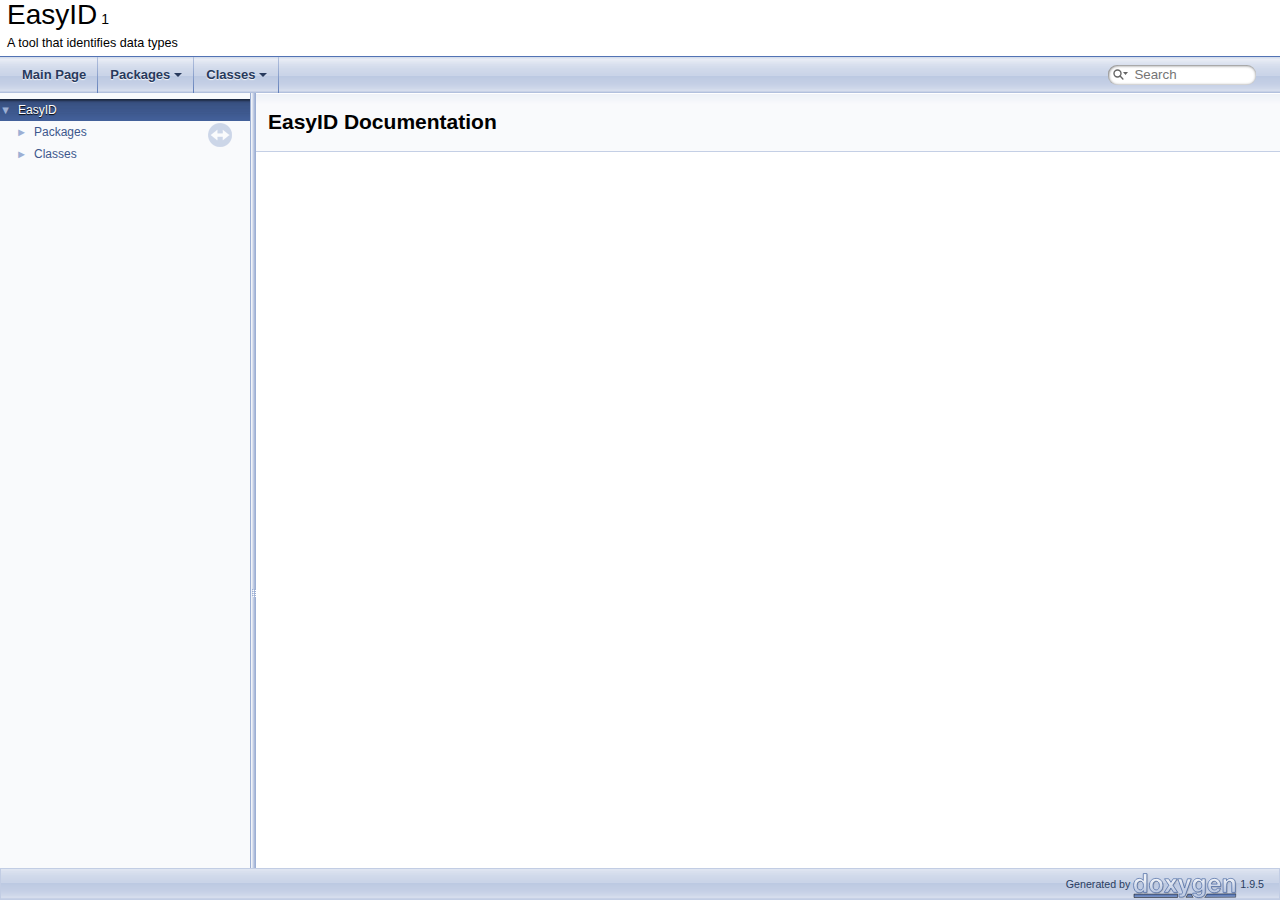
<file: EasyID/ConsoleApp1/Doxygen/html/index.html>
<!DOCTYPE html PUBLIC "-//W3C//DTD XHTML 1.0 Transitional//EN" "https://www.w3.org/TR/xhtml1/DTD/xhtml1-transitional.dtd">
<html xmlns="http://www.w3.org/1999/xhtml" lang="en-US">
<head>
<meta http-equiv="Content-Type" content="text/xhtml;charset=UTF-8"/>
<meta http-equiv="X-UA-Compatible" content="IE=11"/>
<meta name="generator" content="Doxygen 1.9.5"/>
<meta name="viewport" content="width=device-width, initial-scale=1"/>
<title>EasyID: Main Page</title>
<link href="tabs.css" rel="stylesheet" type="text/css"/>
<script type="text/javascript" src="jquery.js"></script>
<script type="text/javascript" src="dynsections.js"></script>
<link href="navtree.css" rel="stylesheet" type="text/css"/>
<script type="text/javascript" src="resize.js"></script>
<script type="text/javascript" src="navtreedata.js"></script>
<script type="text/javascript" src="navtree.js"></script>
<link href="search/search.css" rel="stylesheet" type="text/css"/>
<script type="text/javascript" src="search/searchdata.js"></script>
<script type="text/javascript" src="search/search.js"></script>
<link href="doxygen.css" rel="stylesheet" type="text/css" />
</head>
<body>
<div id="top"><!-- do not remove this div, it is closed by doxygen! -->
<div id="titlearea">
<table cellspacing="0" cellpadding="0">
 <tbody>
 <tr id="projectrow">
  <td id="projectalign">
   <div id="projectname">EasyID<span id="projectnumber">&#160;1</span>
   </div>
   <div id="projectbrief">A tool that identifies data types</div>
  </td>
 </tr>
 </tbody>
</table>
</div>
<!-- end header part -->
<!-- Generated by Doxygen 1.9.5 -->
<script type="text/javascript">
/* @license magnet:?xt=urn:btih:d3d9a9a6595521f9666a5e94cc830dab83b65699&amp;dn=expat.txt MIT */
var searchBox = new SearchBox("searchBox", "search/",'.html');
/* @license-end */
</script>
<script type="text/javascript" src="menudata.js"></script>
<script type="text/javascript" src="menu.js"></script>
<script type="text/javascript">
/* @license magnet:?xt=urn:btih:d3d9a9a6595521f9666a5e94cc830dab83b65699&amp;dn=expat.txt MIT */
$(function() {
  initMenu('',true,false,'search.php','Search');
  $(document).ready(function() { init_search(); });
});
/* @license-end */
</script>
<div id="main-nav"></div>
</div><!-- top -->
<div id="side-nav" class="ui-resizable side-nav-resizable">
  <div id="nav-tree">
    <div id="nav-tree-contents">
      <div id="nav-sync" class="sync"></div>
    </div>
  </div>
  <div id="splitbar" style="-moz-user-select:none;" 
       class="ui-resizable-handle">
  </div>
</div>
<script type="text/javascript">
/* @license magnet:?xt=urn:btih:d3d9a9a6595521f9666a5e94cc830dab83b65699&amp;dn=expat.txt MIT */
$(document).ready(function(){initNavTree('index.html',''); initResizable(); });
/* @license-end */
</script>
<div id="doc-content">
<!-- window showing the filter options -->
<div id="MSearchSelectWindow"
     onmouseover="return searchBox.OnSearchSelectShow()"
     onmouseout="return searchBox.OnSearchSelectHide()"
     onkeydown="return searchBox.OnSearchSelectKey(event)">
</div>

<!-- iframe showing the search results (closed by default) -->
<div id="MSearchResultsWindow">
<div id="MSearchResults">
<div class="SRPage">
<div id="SRIndex">
<div id="SRResults"></div>
<div class="SRStatus" id="Loading">Loading...</div>
<div class="SRStatus" id="Searching">Searching...</div>
<div class="SRStatus" id="NoMatches">No Matches</div>
</div>
</div>
</div>
</div>

<div class="header">
  <div class="headertitle"><div class="title">EasyID Documentation</div></div>
</div><!--header-->
<div class="contents">
</div><!-- contents -->
</div><!-- doc-content -->
<!-- start footer part -->
<div id="nav-path" class="navpath"><!-- id is needed for treeview function! -->
  <ul>
    <li class="footer">Generated by <a href="https://www.doxygen.org/index.html"><img class="footer" src="doxygen.svg" width="104" height="31" alt="doxygen"/></a> 1.9.5 </li>
  </ul>
</div>
</body>
</html>
</file>
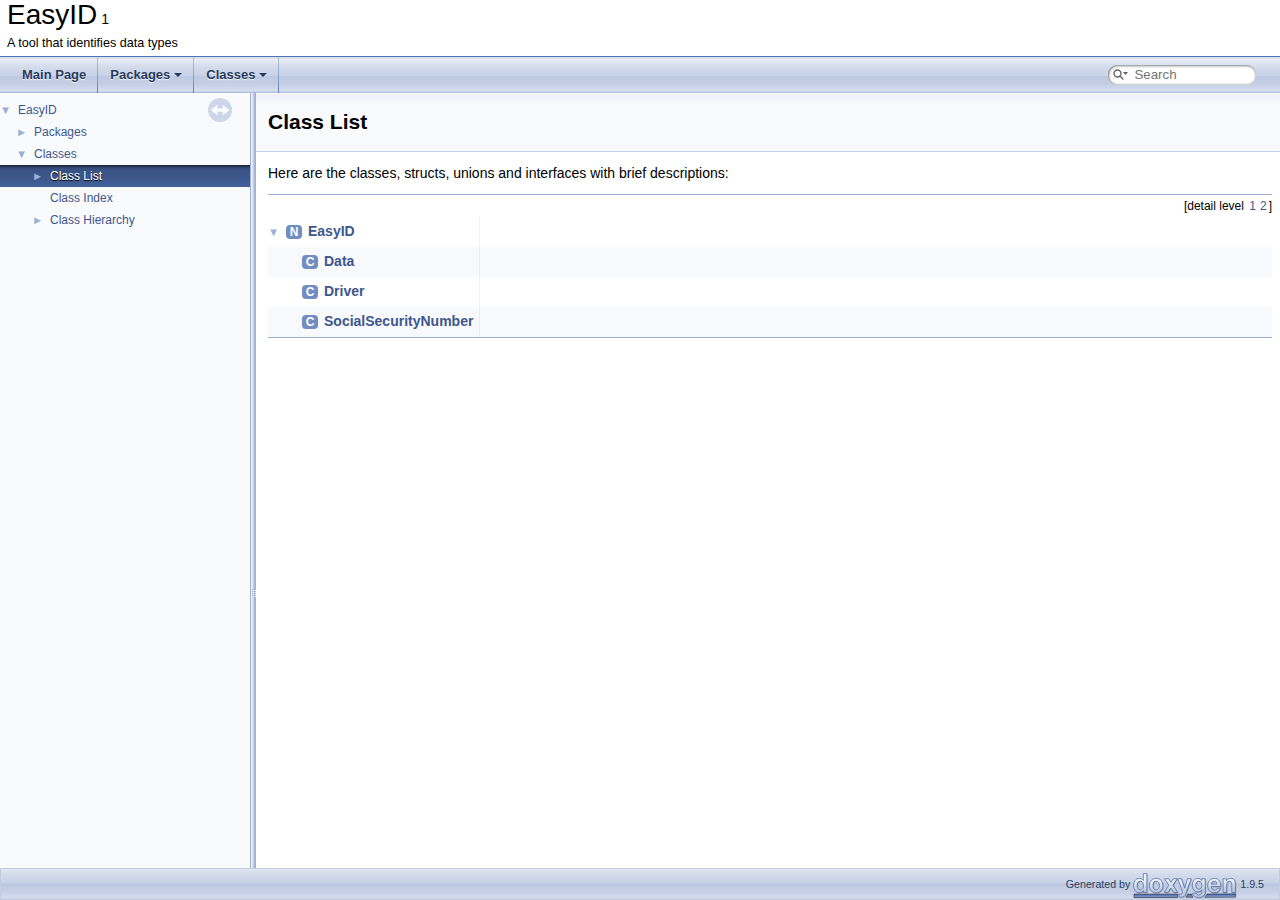
<file: EasyID/ConsoleApp1/Doxygen/html/annotated.html>
<!DOCTYPE html PUBLIC "-//W3C//DTD XHTML 1.0 Transitional//EN" "https://www.w3.org/TR/xhtml1/DTD/xhtml1-transitional.dtd">
<html xmlns="http://www.w3.org/1999/xhtml" lang="en-US">
<head>
<meta http-equiv="Content-Type" content="text/xhtml;charset=UTF-8"/>
<meta http-equiv="X-UA-Compatible" content="IE=11"/>
<meta name="generator" content="Doxygen 1.9.5"/>
<meta name="viewport" content="width=device-width, initial-scale=1"/>
<title>EasyID: Class List</title>
<link href="tabs.css" rel="stylesheet" type="text/css"/>
<script type="text/javascript" src="jquery.js"></script>
<script type="text/javascript" src="dynsections.js"></script>
<link href="navtree.css" rel="stylesheet" type="text/css"/>
<script type="text/javascript" src="resize.js"></script>
<script type="text/javascript" src="navtreedata.js"></script>
<script type="text/javascript" src="navtree.js"></script>
<link href="search/search.css" rel="stylesheet" type="text/css"/>
<script type="text/javascript" src="search/searchdata.js"></script>
<script type="text/javascript" src="search/search.js"></script>
<link href="doxygen.css" rel="stylesheet" type="text/css" />
</head>
<body>
<div id="top"><!-- do not remove this div, it is closed by doxygen! -->
<div id="titlearea">
<table cellspacing="0" cellpadding="0">
 <tbody>
 <tr id="projectrow">
  <td id="projectalign">
   <div id="projectname">EasyID<span id="projectnumber">&#160;1</span>
   </div>
   <div id="projectbrief">A tool that identifies data types</div>
  </td>
 </tr>
 </tbody>
</table>
</div>
<!-- end header part -->
<!-- Generated by Doxygen 1.9.5 -->
<script type="text/javascript">
/* @license magnet:?xt=urn:btih:d3d9a9a6595521f9666a5e94cc830dab83b65699&amp;dn=expat.txt MIT */
var searchBox = new SearchBox("searchBox", "search/",'.html');
/* @license-end */
</script>
<script type="text/javascript" src="menudata.js"></script>
<script type="text/javascript" src="menu.js"></script>
<script type="text/javascript">
/* @license magnet:?xt=urn:btih:d3d9a9a6595521f9666a5e94cc830dab83b65699&amp;dn=expat.txt MIT */
$(function() {
  initMenu('',true,false,'search.php','Search');
  $(document).ready(function() { init_search(); });
});
/* @license-end */
</script>
<div id="main-nav"></div>
</div><!-- top -->
<div id="side-nav" class="ui-resizable side-nav-resizable">
  <div id="nav-tree">
    <div id="nav-tree-contents">
      <div id="nav-sync" class="sync"></div>
    </div>
  </div>
  <div id="splitbar" style="-moz-user-select:none;" 
       class="ui-resizable-handle">
  </div>
</div>
<script type="text/javascript">
/* @license magnet:?xt=urn:btih:d3d9a9a6595521f9666a5e94cc830dab83b65699&amp;dn=expat.txt MIT */
$(document).ready(function(){initNavTree('annotated.html',''); initResizable(); });
/* @license-end */
</script>
<div id="doc-content">
<!-- window showing the filter options -->
<div id="MSearchSelectWindow"
     onmouseover="return searchBox.OnSearchSelectShow()"
     onmouseout="return searchBox.OnSearchSelectHide()"
     onkeydown="return searchBox.OnSearchSelectKey(event)">
</div>

<!-- iframe showing the search results (closed by default) -->
<div id="MSearchResultsWindow">
<div id="MSearchResults">
<div class="SRPage">
<div id="SRIndex">
<div id="SRResults"></div>
<div class="SRStatus" id="Loading">Loading...</div>
<div class="SRStatus" id="Searching">Searching...</div>
<div class="SRStatus" id="NoMatches">No Matches</div>
</div>
</div>
</div>
</div>

<div class="header">
  <div class="headertitle"><div class="title">Class List</div></div>
</div><!--header-->
<div class="contents">
<div class="textblock">Here are the classes, structs, unions and interfaces with brief descriptions:</div><div class="directory">
<div class="levels">[detail level <span onclick="javascript:toggleLevel(1);">1</span><span onclick="javascript:toggleLevel(2);">2</span>]</div><table class="directory">
<tr id="row_0_" class="even"><td class="entry"><span style="width:0px;display:inline-block;">&#160;</span><span id="arr_0_" class="arrow" onclick="toggleFolder('0_')">&#9660;</span><span class="icona"><span class="icon">N</span></span><a class="el" href="namespace_easy_i_d.html" target="_self">EasyID</a></td><td class="desc"></td></tr>
<tr id="row_0_0_" class="odd"><td class="entry"><span style="width:32px;display:inline-block;">&#160;</span><span class="icona"><span class="icon">C</span></span><a class="el" href="class_easy_i_d_1_1_data.html" target="_self">Data</a></td><td class="desc"></td></tr>
<tr id="row_0_1_" class="even"><td class="entry"><span style="width:32px;display:inline-block;">&#160;</span><span class="icona"><span class="icon">C</span></span><a class="el" href="class_easy_i_d_1_1_driver.html" target="_self">Driver</a></td><td class="desc"></td></tr>
<tr id="row_0_2_" class="odd"><td class="entry"><span style="width:32px;display:inline-block;">&#160;</span><span class="icona"><span class="icon">C</span></span><a class="el" href="class_easy_i_d_1_1_social_security_number.html" target="_self">SocialSecurityNumber</a></td><td class="desc"></td></tr>
</table>
</div><!-- directory -->
</div><!-- contents -->
</div><!-- doc-content -->
<!-- start footer part -->
<div id="nav-path" class="navpath"><!-- id is needed for treeview function! -->
  <ul>
    <li class="footer">Generated by <a href="https://www.doxygen.org/index.html"><img class="footer" src="doxygen.svg" width="104" height="31" alt="doxygen"/></a> 1.9.5 </li>
  </ul>
</div>
</body>
</html>
</file>
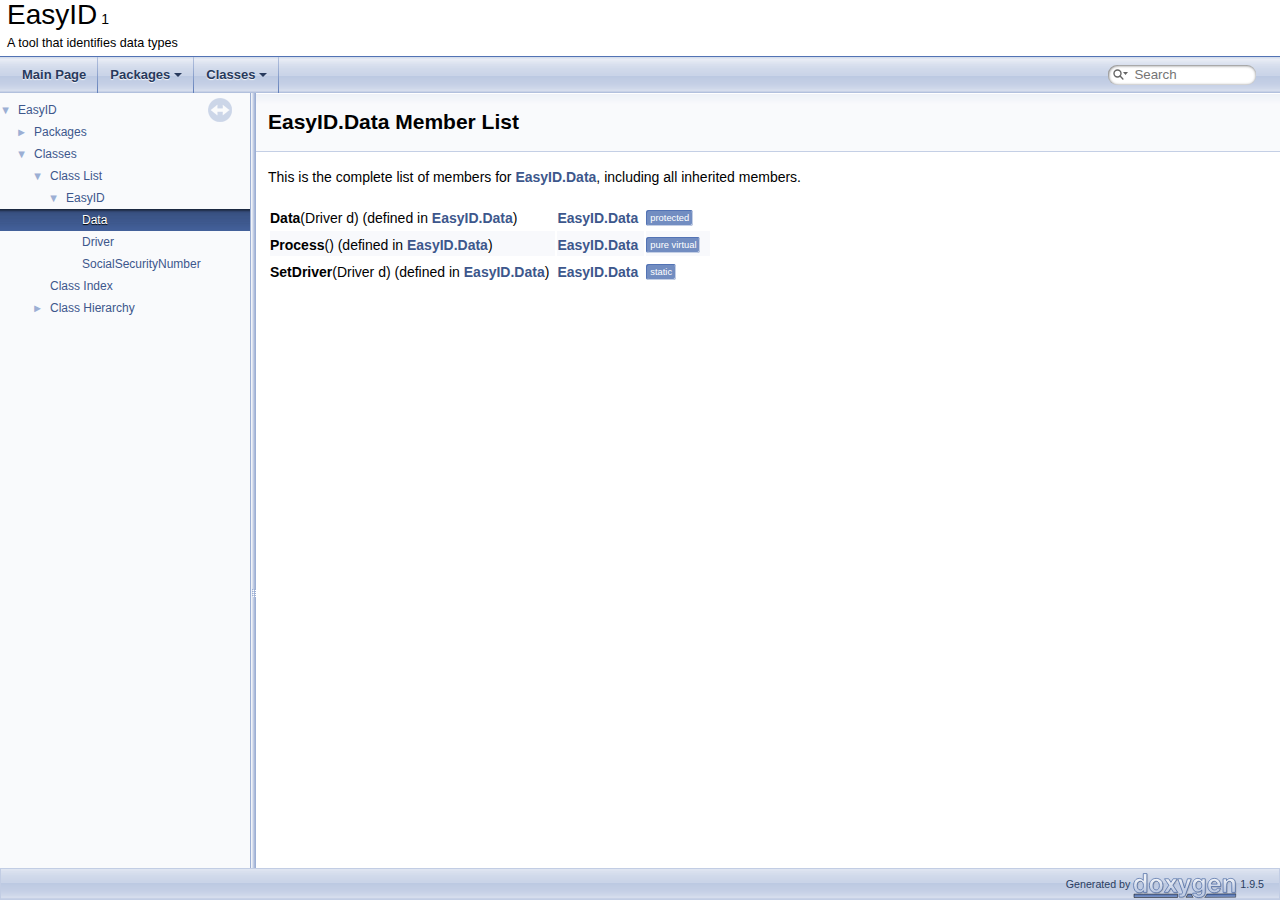
<file: EasyID/ConsoleApp1/Doxygen/html/class_easy_i_d_1_1_data-members.html>
<!DOCTYPE html PUBLIC "-//W3C//DTD XHTML 1.0 Transitional//EN" "https://www.w3.org/TR/xhtml1/DTD/xhtml1-transitional.dtd">
<html xmlns="http://www.w3.org/1999/xhtml" lang="en-US">
<head>
<meta http-equiv="Content-Type" content="text/xhtml;charset=UTF-8"/>
<meta http-equiv="X-UA-Compatible" content="IE=11"/>
<meta name="generator" content="Doxygen 1.9.5"/>
<meta name="viewport" content="width=device-width, initial-scale=1"/>
<title>EasyID: Member List</title>
<link href="tabs.css" rel="stylesheet" type="text/css"/>
<script type="text/javascript" src="jquery.js"></script>
<script type="text/javascript" src="dynsections.js"></script>
<link href="navtree.css" rel="stylesheet" type="text/css"/>
<script type="text/javascript" src="resize.js"></script>
<script type="text/javascript" src="navtreedata.js"></script>
<script type="text/javascript" src="navtree.js"></script>
<link href="search/search.css" rel="stylesheet" type="text/css"/>
<script type="text/javascript" src="search/searchdata.js"></script>
<script type="text/javascript" src="search/search.js"></script>
<link href="doxygen.css" rel="stylesheet" type="text/css" />
</head>
<body>
<div id="top"><!-- do not remove this div, it is closed by doxygen! -->
<div id="titlearea">
<table cellspacing="0" cellpadding="0">
 <tbody>
 <tr id="projectrow">
  <td id="projectalign">
   <div id="projectname">EasyID<span id="projectnumber">&#160;1</span>
   </div>
   <div id="projectbrief">A tool that identifies data types</div>
  </td>
 </tr>
 </tbody>
</table>
</div>
<!-- end header part -->
<!-- Generated by Doxygen 1.9.5 -->
<script type="text/javascript">
/* @license magnet:?xt=urn:btih:d3d9a9a6595521f9666a5e94cc830dab83b65699&amp;dn=expat.txt MIT */
var searchBox = new SearchBox("searchBox", "search/",'.html');
/* @license-end */
</script>
<script type="text/javascript" src="menudata.js"></script>
<script type="text/javascript" src="menu.js"></script>
<script type="text/javascript">
/* @license magnet:?xt=urn:btih:d3d9a9a6595521f9666a5e94cc830dab83b65699&amp;dn=expat.txt MIT */
$(function() {
  initMenu('',true,false,'search.php','Search');
  $(document).ready(function() { init_search(); });
});
/* @license-end */
</script>
<div id="main-nav"></div>
</div><!-- top -->
<div id="side-nav" class="ui-resizable side-nav-resizable">
  <div id="nav-tree">
    <div id="nav-tree-contents">
      <div id="nav-sync" class="sync"></div>
    </div>
  </div>
  <div id="splitbar" style="-moz-user-select:none;" 
       class="ui-resizable-handle">
  </div>
</div>
<script type="text/javascript">
/* @license magnet:?xt=urn:btih:d3d9a9a6595521f9666a5e94cc830dab83b65699&amp;dn=expat.txt MIT */
$(document).ready(function(){initNavTree('class_easy_i_d_1_1_data.html',''); initResizable(); });
/* @license-end */
</script>
<div id="doc-content">
<!-- window showing the filter options -->
<div id="MSearchSelectWindow"
     onmouseover="return searchBox.OnSearchSelectShow()"
     onmouseout="return searchBox.OnSearchSelectHide()"
     onkeydown="return searchBox.OnSearchSelectKey(event)">
</div>

<!-- iframe showing the search results (closed by default) -->
<div id="MSearchResultsWindow">
<div id="MSearchResults">
<div class="SRPage">
<div id="SRIndex">
<div id="SRResults"></div>
<div class="SRStatus" id="Loading">Loading...</div>
<div class="SRStatus" id="Searching">Searching...</div>
<div class="SRStatus" id="NoMatches">No Matches</div>
</div>
</div>
</div>
</div>

<div class="header">
  <div class="headertitle"><div class="title">EasyID.Data Member List</div></div>
</div><!--header-->
<div class="contents">

<p>This is the complete list of members for <a class="el" href="class_easy_i_d_1_1_data.html">EasyID.Data</a>, including all inherited members.</p>
<table class="directory">
  <tr bgcolor="#f0f0f0" class="even"><td class="entry"><b>Data</b>(Driver d) (defined in <a class="el" href="class_easy_i_d_1_1_data.html">EasyID.Data</a>)</td><td class="entry"><a class="el" href="class_easy_i_d_1_1_data.html">EasyID.Data</a></td><td class="entry"><span class="mlabel">protected</span></td></tr>
  <tr bgcolor="#f0f0f0" class="odd"><td class="entry"><b>Process</b>() (defined in <a class="el" href="class_easy_i_d_1_1_data.html">EasyID.Data</a>)</td><td class="entry"><a class="el" href="class_easy_i_d_1_1_data.html">EasyID.Data</a></td><td class="entry"><span class="mlabel">pure virtual</span></td></tr>
  <tr bgcolor="#f0f0f0" class="even"><td class="entry"><b>SetDriver</b>(Driver d) (defined in <a class="el" href="class_easy_i_d_1_1_data.html">EasyID.Data</a>)</td><td class="entry"><a class="el" href="class_easy_i_d_1_1_data.html">EasyID.Data</a></td><td class="entry"><span class="mlabel">static</span></td></tr>
</table></div><!-- contents -->
</div><!-- doc-content -->
<!-- start footer part -->
<div id="nav-path" class="navpath"><!-- id is needed for treeview function! -->
  <ul>
    <li class="footer">Generated by <a href="https://www.doxygen.org/index.html"><img class="footer" src="doxygen.svg" width="104" height="31" alt="doxygen"/></a> 1.9.5 </li>
  </ul>
</div>
</body>
</html>
</file>
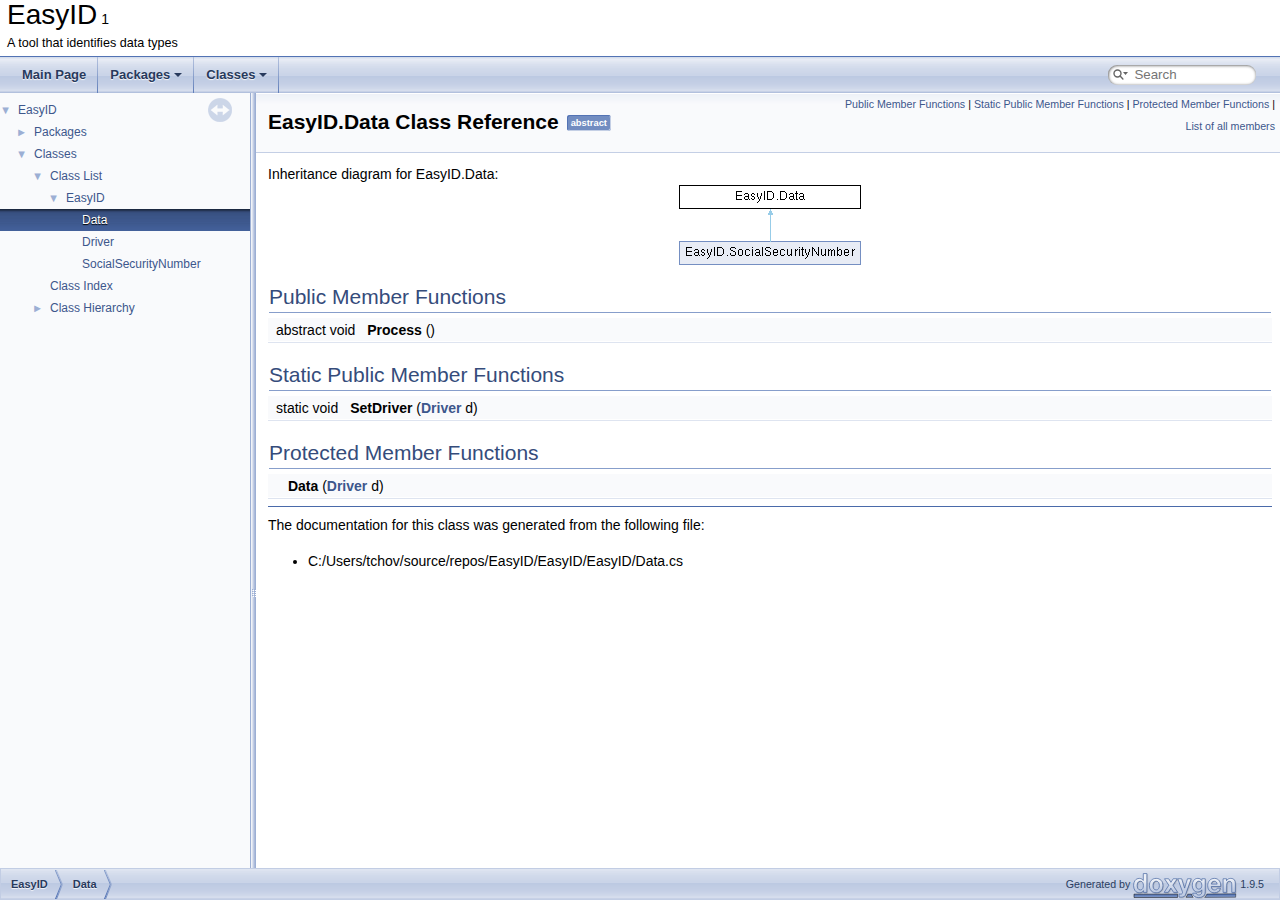
<file: EasyID/ConsoleApp1/Doxygen/html/class_easy_i_d_1_1_data.html>
<!DOCTYPE html PUBLIC "-//W3C//DTD XHTML 1.0 Transitional//EN" "https://www.w3.org/TR/xhtml1/DTD/xhtml1-transitional.dtd">
<html xmlns="http://www.w3.org/1999/xhtml" lang="en-US">
<head>
<meta http-equiv="Content-Type" content="text/xhtml;charset=UTF-8"/>
<meta http-equiv="X-UA-Compatible" content="IE=11"/>
<meta name="generator" content="Doxygen 1.9.5"/>
<meta name="viewport" content="width=device-width, initial-scale=1"/>
<title>EasyID: EasyID.Data Class Reference</title>
<link href="tabs.css" rel="stylesheet" type="text/css"/>
<script type="text/javascript" src="jquery.js"></script>
<script type="text/javascript" src="dynsections.js"></script>
<link href="navtree.css" rel="stylesheet" type="text/css"/>
<script type="text/javascript" src="resize.js"></script>
<script type="text/javascript" src="navtreedata.js"></script>
<script type="text/javascript" src="navtree.js"></script>
<link href="search/search.css" rel="stylesheet" type="text/css"/>
<script type="text/javascript" src="search/searchdata.js"></script>
<script type="text/javascript" src="search/search.js"></script>
<link href="doxygen.css" rel="stylesheet" type="text/css" />
</head>
<body>
<div id="top"><!-- do not remove this div, it is closed by doxygen! -->
<div id="titlearea">
<table cellspacing="0" cellpadding="0">
 <tbody>
 <tr id="projectrow">
  <td id="projectalign">
   <div id="projectname">EasyID<span id="projectnumber">&#160;1</span>
   </div>
   <div id="projectbrief">A tool that identifies data types</div>
  </td>
 </tr>
 </tbody>
</table>
</div>
<!-- end header part -->
<!-- Generated by Doxygen 1.9.5 -->
<script type="text/javascript">
/* @license magnet:?xt=urn:btih:d3d9a9a6595521f9666a5e94cc830dab83b65699&amp;dn=expat.txt MIT */
var searchBox = new SearchBox("searchBox", "search/",'.html');
/* @license-end */
</script>
<script type="text/javascript" src="menudata.js"></script>
<script type="text/javascript" src="menu.js"></script>
<script type="text/javascript">
/* @license magnet:?xt=urn:btih:d3d9a9a6595521f9666a5e94cc830dab83b65699&amp;dn=expat.txt MIT */
$(function() {
  initMenu('',true,false,'search.php','Search');
  $(document).ready(function() { init_search(); });
});
/* @license-end */
</script>
<div id="main-nav"></div>
</div><!-- top -->
<div id="side-nav" class="ui-resizable side-nav-resizable">
  <div id="nav-tree">
    <div id="nav-tree-contents">
      <div id="nav-sync" class="sync"></div>
    </div>
  </div>
  <div id="splitbar" style="-moz-user-select:none;" 
       class="ui-resizable-handle">
  </div>
</div>
<script type="text/javascript">
/* @license magnet:?xt=urn:btih:d3d9a9a6595521f9666a5e94cc830dab83b65699&amp;dn=expat.txt MIT */
$(document).ready(function(){initNavTree('class_easy_i_d_1_1_data.html',''); initResizable(); });
/* @license-end */
</script>
<div id="doc-content">
<!-- window showing the filter options -->
<div id="MSearchSelectWindow"
     onmouseover="return searchBox.OnSearchSelectShow()"
     onmouseout="return searchBox.OnSearchSelectHide()"
     onkeydown="return searchBox.OnSearchSelectKey(event)">
</div>

<!-- iframe showing the search results (closed by default) -->
<div id="MSearchResultsWindow">
<div id="MSearchResults">
<div class="SRPage">
<div id="SRIndex">
<div id="SRResults"></div>
<div class="SRStatus" id="Loading">Loading...</div>
<div class="SRStatus" id="Searching">Searching...</div>
<div class="SRStatus" id="NoMatches">No Matches</div>
</div>
</div>
</div>
</div>

<div class="header">
  <div class="summary">
<a href="#pub-methods">Public Member Functions</a> &#124;
<a href="#pub-static-methods">Static Public Member Functions</a> &#124;
<a href="#pro-methods">Protected Member Functions</a> &#124;
<a href="class_easy_i_d_1_1_data-members.html">List of all members</a>  </div>
  <div class="headertitle"><div class="title">EasyID.Data Class Reference<span class="mlabels"><span class="mlabel">abstract</span></span></div></div>
</div><!--header-->
<div class="contents">
<div class="dynheader">
Inheritance diagram for EasyID.Data:</div>
<div class="dyncontent">
 <div class="center">
  <img src="class_easy_i_d_1_1_data.png" usemap="#EasyID.Data_map" alt=""/>
  <map id="EasyID.Data_map" name="EasyID.Data_map">
<area href="class_easy_i_d_1_1_social_security_number.html" alt="EasyID.SocialSecurityNumber" shape="rect" coords="0,56,182,80"/>
  </map>
</div></div>
<table class="memberdecls">
<tr class="heading"><td colspan="2"><h2 class="groupheader"><a id="pub-methods" name="pub-methods"></a>
Public Member Functions</h2></td></tr>
<tr class="memitem:a3f57bb2747f72281b65f22091609d16a"><td class="memItemLeft" align="right" valign="top"><a id="a3f57bb2747f72281b65f22091609d16a" name="a3f57bb2747f72281b65f22091609d16a"></a>
abstract void&#160;</td><td class="memItemRight" valign="bottom"><b>Process</b> ()</td></tr>
<tr class="separator:a3f57bb2747f72281b65f22091609d16a"><td class="memSeparator" colspan="2">&#160;</td></tr>
</table><table class="memberdecls">
<tr class="heading"><td colspan="2"><h2 class="groupheader"><a id="pub-static-methods" name="pub-static-methods"></a>
Static Public Member Functions</h2></td></tr>
<tr class="memitem:a6ddc5492b0b9f00add1845e8353b2211"><td class="memItemLeft" align="right" valign="top"><a id="a6ddc5492b0b9f00add1845e8353b2211" name="a6ddc5492b0b9f00add1845e8353b2211"></a>
static void&#160;</td><td class="memItemRight" valign="bottom"><b>SetDriver</b> (<a class="el" href="class_easy_i_d_1_1_driver.html">Driver</a> d)</td></tr>
<tr class="separator:a6ddc5492b0b9f00add1845e8353b2211"><td class="memSeparator" colspan="2">&#160;</td></tr>
</table><table class="memberdecls">
<tr class="heading"><td colspan="2"><h2 class="groupheader"><a id="pro-methods" name="pro-methods"></a>
Protected Member Functions</h2></td></tr>
<tr class="memitem:ad5f5de2e09495a7eaf79042fd79aff17"><td class="memItemLeft" align="right" valign="top"><a id="ad5f5de2e09495a7eaf79042fd79aff17" name="ad5f5de2e09495a7eaf79042fd79aff17"></a>
&#160;</td><td class="memItemRight" valign="bottom"><b>Data</b> (<a class="el" href="class_easy_i_d_1_1_driver.html">Driver</a> d)</td></tr>
<tr class="separator:ad5f5de2e09495a7eaf79042fd79aff17"><td class="memSeparator" colspan="2">&#160;</td></tr>
</table>
<hr/>The documentation for this class was generated from the following file:<ul>
<li>C:/Users/tchov/source/repos/EasyID/EasyID/EasyID/Data.cs</li>
</ul>
</div><!-- contents -->
</div><!-- doc-content -->
<!-- start footer part -->
<div id="nav-path" class="navpath"><!-- id is needed for treeview function! -->
  <ul>
    <li class="navelem"><a class="el" href="namespace_easy_i_d.html">EasyID</a></li><li class="navelem"><a class="el" href="class_easy_i_d_1_1_data.html">Data</a></li>
    <li class="footer">Generated by <a href="https://www.doxygen.org/index.html"><img class="footer" src="doxygen.svg" width="104" height="31" alt="doxygen"/></a> 1.9.5 </li>
  </ul>
</div>
</body>
</html>
</file>
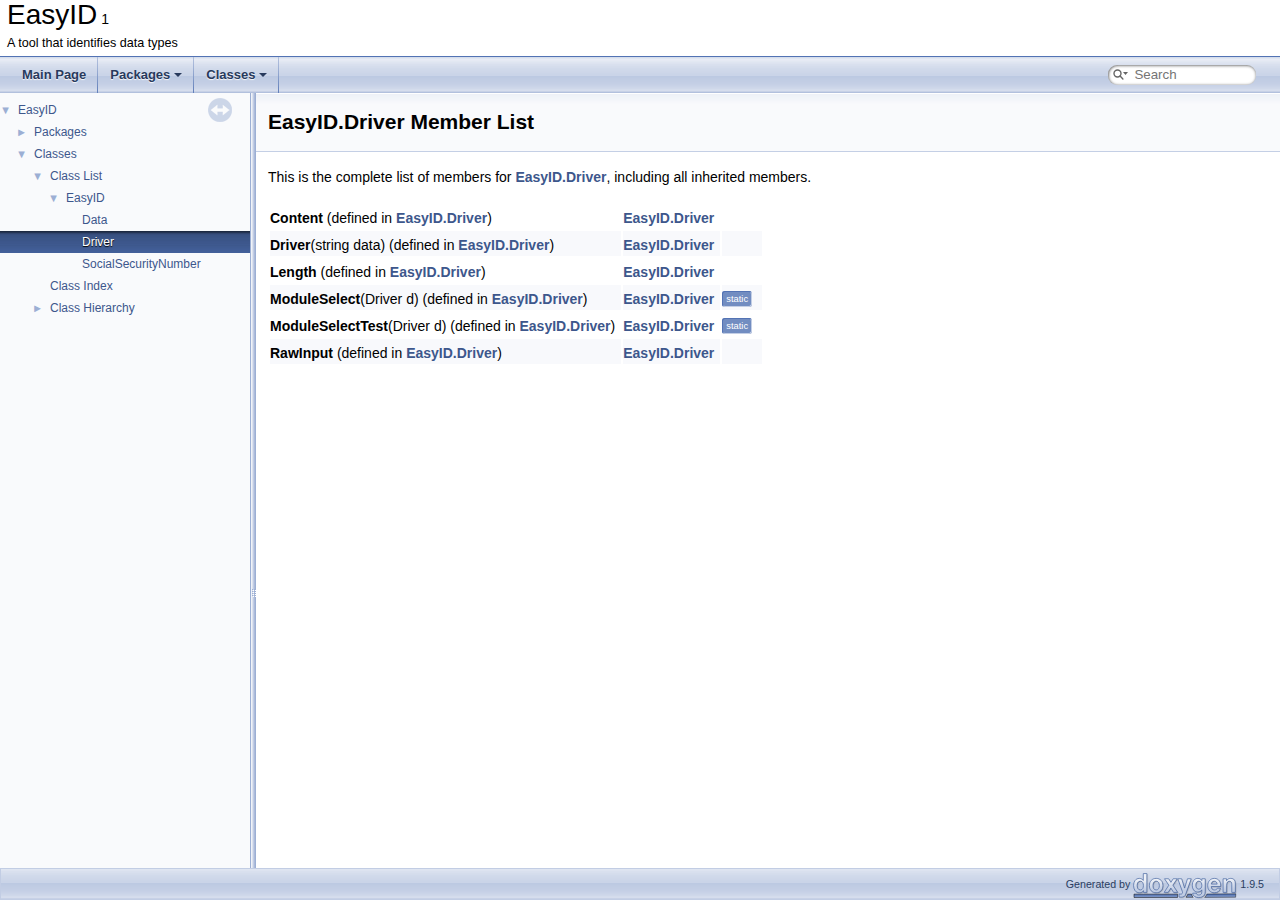
<file: EasyID/ConsoleApp1/Doxygen/html/class_easy_i_d_1_1_driver-members.html>
<!DOCTYPE html PUBLIC "-//W3C//DTD XHTML 1.0 Transitional//EN" "https://www.w3.org/TR/xhtml1/DTD/xhtml1-transitional.dtd">
<html xmlns="http://www.w3.org/1999/xhtml" lang="en-US">
<head>
<meta http-equiv="Content-Type" content="text/xhtml;charset=UTF-8"/>
<meta http-equiv="X-UA-Compatible" content="IE=11"/>
<meta name="generator" content="Doxygen 1.9.5"/>
<meta name="viewport" content="width=device-width, initial-scale=1"/>
<title>EasyID: Member List</title>
<link href="tabs.css" rel="stylesheet" type="text/css"/>
<script type="text/javascript" src="jquery.js"></script>
<script type="text/javascript" src="dynsections.js"></script>
<link href="navtree.css" rel="stylesheet" type="text/css"/>
<script type="text/javascript" src="resize.js"></script>
<script type="text/javascript" src="navtreedata.js"></script>
<script type="text/javascript" src="navtree.js"></script>
<link href="search/search.css" rel="stylesheet" type="text/css"/>
<script type="text/javascript" src="search/searchdata.js"></script>
<script type="text/javascript" src="search/search.js"></script>
<link href="doxygen.css" rel="stylesheet" type="text/css" />
</head>
<body>
<div id="top"><!-- do not remove this div, it is closed by doxygen! -->
<div id="titlearea">
<table cellspacing="0" cellpadding="0">
 <tbody>
 <tr id="projectrow">
  <td id="projectalign">
   <div id="projectname">EasyID<span id="projectnumber">&#160;1</span>
   </div>
   <div id="projectbrief">A tool that identifies data types</div>
  </td>
 </tr>
 </tbody>
</table>
</div>
<!-- end header part -->
<!-- Generated by Doxygen 1.9.5 -->
<script type="text/javascript">
/* @license magnet:?xt=urn:btih:d3d9a9a6595521f9666a5e94cc830dab83b65699&amp;dn=expat.txt MIT */
var searchBox = new SearchBox("searchBox", "search/",'.html');
/* @license-end */
</script>
<script type="text/javascript" src="menudata.js"></script>
<script type="text/javascript" src="menu.js"></script>
<script type="text/javascript">
/* @license magnet:?xt=urn:btih:d3d9a9a6595521f9666a5e94cc830dab83b65699&amp;dn=expat.txt MIT */
$(function() {
  initMenu('',true,false,'search.php','Search');
  $(document).ready(function() { init_search(); });
});
/* @license-end */
</script>
<div id="main-nav"></div>
</div><!-- top -->
<div id="side-nav" class="ui-resizable side-nav-resizable">
  <div id="nav-tree">
    <div id="nav-tree-contents">
      <div id="nav-sync" class="sync"></div>
    </div>
  </div>
  <div id="splitbar" style="-moz-user-select:none;" 
       class="ui-resizable-handle">
  </div>
</div>
<script type="text/javascript">
/* @license magnet:?xt=urn:btih:d3d9a9a6595521f9666a5e94cc830dab83b65699&amp;dn=expat.txt MIT */
$(document).ready(function(){initNavTree('class_easy_i_d_1_1_driver.html',''); initResizable(); });
/* @license-end */
</script>
<div id="doc-content">
<!-- window showing the filter options -->
<div id="MSearchSelectWindow"
     onmouseover="return searchBox.OnSearchSelectShow()"
     onmouseout="return searchBox.OnSearchSelectHide()"
     onkeydown="return searchBox.OnSearchSelectKey(event)">
</div>

<!-- iframe showing the search results (closed by default) -->
<div id="MSearchResultsWindow">
<div id="MSearchResults">
<div class="SRPage">
<div id="SRIndex">
<div id="SRResults"></div>
<div class="SRStatus" id="Loading">Loading...</div>
<div class="SRStatus" id="Searching">Searching...</div>
<div class="SRStatus" id="NoMatches">No Matches</div>
</div>
</div>
</div>
</div>

<div class="header">
  <div class="headertitle"><div class="title">EasyID.Driver Member List</div></div>
</div><!--header-->
<div class="contents">

<p>This is the complete list of members for <a class="el" href="class_easy_i_d_1_1_driver.html">EasyID.Driver</a>, including all inherited members.</p>
<table class="directory">
  <tr bgcolor="#f0f0f0" class="even"><td class="entry"><b>Content</b> (defined in <a class="el" href="class_easy_i_d_1_1_driver.html">EasyID.Driver</a>)</td><td class="entry"><a class="el" href="class_easy_i_d_1_1_driver.html">EasyID.Driver</a></td><td class="entry"></td></tr>
  <tr bgcolor="#f0f0f0" class="odd"><td class="entry"><b>Driver</b>(string data) (defined in <a class="el" href="class_easy_i_d_1_1_driver.html">EasyID.Driver</a>)</td><td class="entry"><a class="el" href="class_easy_i_d_1_1_driver.html">EasyID.Driver</a></td><td class="entry"></td></tr>
  <tr bgcolor="#f0f0f0" class="even"><td class="entry"><b>Length</b> (defined in <a class="el" href="class_easy_i_d_1_1_driver.html">EasyID.Driver</a>)</td><td class="entry"><a class="el" href="class_easy_i_d_1_1_driver.html">EasyID.Driver</a></td><td class="entry"></td></tr>
  <tr bgcolor="#f0f0f0" class="odd"><td class="entry"><b>ModuleSelect</b>(Driver d) (defined in <a class="el" href="class_easy_i_d_1_1_driver.html">EasyID.Driver</a>)</td><td class="entry"><a class="el" href="class_easy_i_d_1_1_driver.html">EasyID.Driver</a></td><td class="entry"><span class="mlabel">static</span></td></tr>
  <tr bgcolor="#f0f0f0" class="even"><td class="entry"><b>ModuleSelectTest</b>(Driver d) (defined in <a class="el" href="class_easy_i_d_1_1_driver.html">EasyID.Driver</a>)</td><td class="entry"><a class="el" href="class_easy_i_d_1_1_driver.html">EasyID.Driver</a></td><td class="entry"><span class="mlabel">static</span></td></tr>
  <tr bgcolor="#f0f0f0" class="odd"><td class="entry"><b>RawInput</b> (defined in <a class="el" href="class_easy_i_d_1_1_driver.html">EasyID.Driver</a>)</td><td class="entry"><a class="el" href="class_easy_i_d_1_1_driver.html">EasyID.Driver</a></td><td class="entry"></td></tr>
</table></div><!-- contents -->
</div><!-- doc-content -->
<!-- start footer part -->
<div id="nav-path" class="navpath"><!-- id is needed for treeview function! -->
  <ul>
    <li class="footer">Generated by <a href="https://www.doxygen.org/index.html"><img class="footer" src="doxygen.svg" width="104" height="31" alt="doxygen"/></a> 1.9.5 </li>
  </ul>
</div>
</body>
</html>
</file>
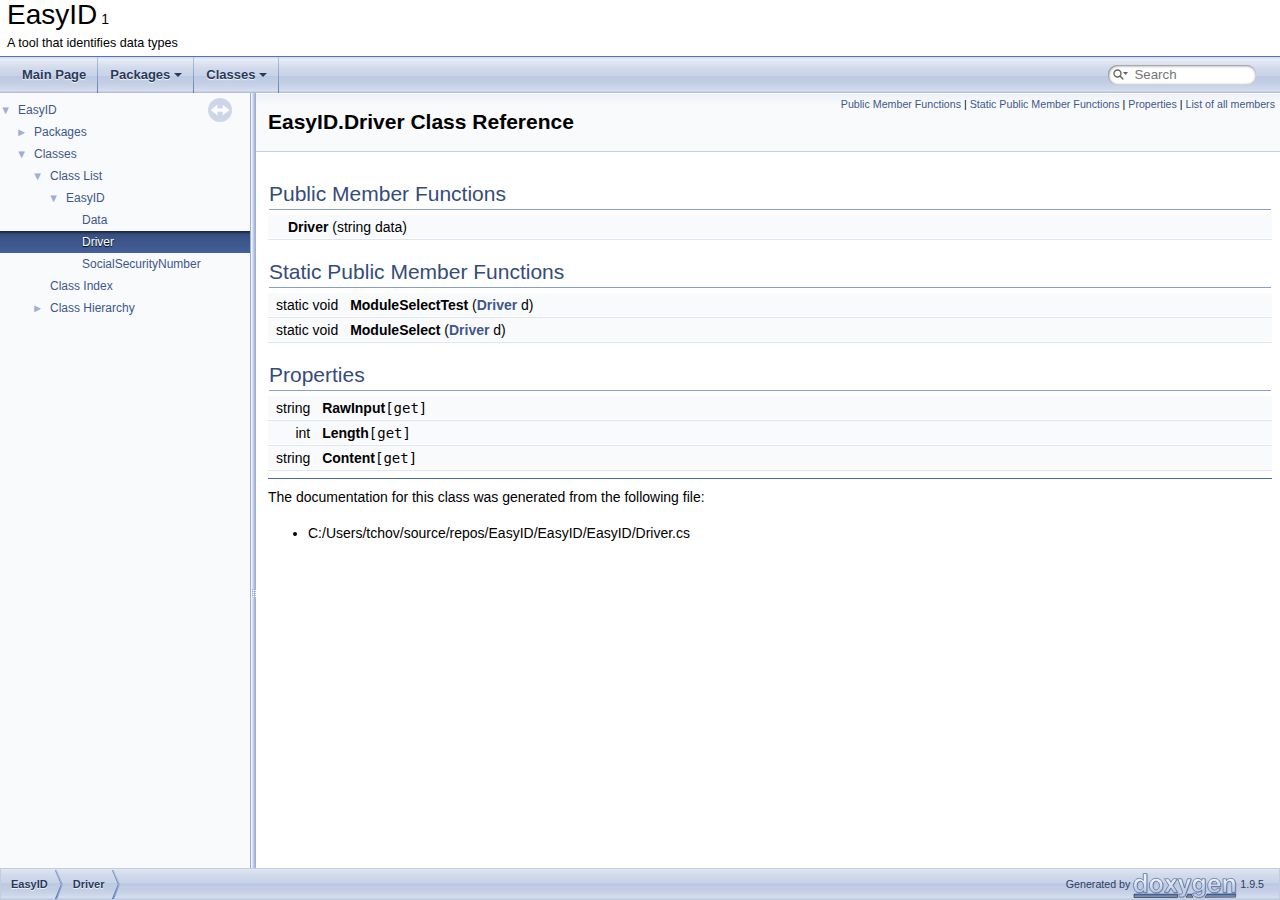
<file: EasyID/ConsoleApp1/Doxygen/html/class_easy_i_d_1_1_driver.html>
<!DOCTYPE html PUBLIC "-//W3C//DTD XHTML 1.0 Transitional//EN" "https://www.w3.org/TR/xhtml1/DTD/xhtml1-transitional.dtd">
<html xmlns="http://www.w3.org/1999/xhtml" lang="en-US">
<head>
<meta http-equiv="Content-Type" content="text/xhtml;charset=UTF-8"/>
<meta http-equiv="X-UA-Compatible" content="IE=11"/>
<meta name="generator" content="Doxygen 1.9.5"/>
<meta name="viewport" content="width=device-width, initial-scale=1"/>
<title>EasyID: EasyID.Driver Class Reference</title>
<link href="tabs.css" rel="stylesheet" type="text/css"/>
<script type="text/javascript" src="jquery.js"></script>
<script type="text/javascript" src="dynsections.js"></script>
<link href="navtree.css" rel="stylesheet" type="text/css"/>
<script type="text/javascript" src="resize.js"></script>
<script type="text/javascript" src="navtreedata.js"></script>
<script type="text/javascript" src="navtree.js"></script>
<link href="search/search.css" rel="stylesheet" type="text/css"/>
<script type="text/javascript" src="search/searchdata.js"></script>
<script type="text/javascript" src="search/search.js"></script>
<link href="doxygen.css" rel="stylesheet" type="text/css" />
</head>
<body>
<div id="top"><!-- do not remove this div, it is closed by doxygen! -->
<div id="titlearea">
<table cellspacing="0" cellpadding="0">
 <tbody>
 <tr id="projectrow">
  <td id="projectalign">
   <div id="projectname">EasyID<span id="projectnumber">&#160;1</span>
   </div>
   <div id="projectbrief">A tool that identifies data types</div>
  </td>
 </tr>
 </tbody>
</table>
</div>
<!-- end header part -->
<!-- Generated by Doxygen 1.9.5 -->
<script type="text/javascript">
/* @license magnet:?xt=urn:btih:d3d9a9a6595521f9666a5e94cc830dab83b65699&amp;dn=expat.txt MIT */
var searchBox = new SearchBox("searchBox", "search/",'.html');
/* @license-end */
</script>
<script type="text/javascript" src="menudata.js"></script>
<script type="text/javascript" src="menu.js"></script>
<script type="text/javascript">
/* @license magnet:?xt=urn:btih:d3d9a9a6595521f9666a5e94cc830dab83b65699&amp;dn=expat.txt MIT */
$(function() {
  initMenu('',true,false,'search.php','Search');
  $(document).ready(function() { init_search(); });
});
/* @license-end */
</script>
<div id="main-nav"></div>
</div><!-- top -->
<div id="side-nav" class="ui-resizable side-nav-resizable">
  <div id="nav-tree">
    <div id="nav-tree-contents">
      <div id="nav-sync" class="sync"></div>
    </div>
  </div>
  <div id="splitbar" style="-moz-user-select:none;" 
       class="ui-resizable-handle">
  </div>
</div>
<script type="text/javascript">
/* @license magnet:?xt=urn:btih:d3d9a9a6595521f9666a5e94cc830dab83b65699&amp;dn=expat.txt MIT */
$(document).ready(function(){initNavTree('class_easy_i_d_1_1_driver.html',''); initResizable(); });
/* @license-end */
</script>
<div id="doc-content">
<!-- window showing the filter options -->
<div id="MSearchSelectWindow"
     onmouseover="return searchBox.OnSearchSelectShow()"
     onmouseout="return searchBox.OnSearchSelectHide()"
     onkeydown="return searchBox.OnSearchSelectKey(event)">
</div>

<!-- iframe showing the search results (closed by default) -->
<div id="MSearchResultsWindow">
<div id="MSearchResults">
<div class="SRPage">
<div id="SRIndex">
<div id="SRResults"></div>
<div class="SRStatus" id="Loading">Loading...</div>
<div class="SRStatus" id="Searching">Searching...</div>
<div class="SRStatus" id="NoMatches">No Matches</div>
</div>
</div>
</div>
</div>

<div class="header">
  <div class="summary">
<a href="#pub-methods">Public Member Functions</a> &#124;
<a href="#pub-static-methods">Static Public Member Functions</a> &#124;
<a href="#properties">Properties</a> &#124;
<a href="class_easy_i_d_1_1_driver-members.html">List of all members</a>  </div>
  <div class="headertitle"><div class="title">EasyID.Driver Class Reference</div></div>
</div><!--header-->
<div class="contents">
<table class="memberdecls">
<tr class="heading"><td colspan="2"><h2 class="groupheader"><a id="pub-methods" name="pub-methods"></a>
Public Member Functions</h2></td></tr>
<tr class="memitem:a777860bf4fc5c71c8e4523eb527c67f9"><td class="memItemLeft" align="right" valign="top"><a id="a777860bf4fc5c71c8e4523eb527c67f9" name="a777860bf4fc5c71c8e4523eb527c67f9"></a>
&#160;</td><td class="memItemRight" valign="bottom"><b>Driver</b> (string data)</td></tr>
<tr class="separator:a777860bf4fc5c71c8e4523eb527c67f9"><td class="memSeparator" colspan="2">&#160;</td></tr>
</table><table class="memberdecls">
<tr class="heading"><td colspan="2"><h2 class="groupheader"><a id="pub-static-methods" name="pub-static-methods"></a>
Static Public Member Functions</h2></td></tr>
<tr class="memitem:a1cf073a585e4f8c89b43ec770bb8a87e"><td class="memItemLeft" align="right" valign="top"><a id="a1cf073a585e4f8c89b43ec770bb8a87e" name="a1cf073a585e4f8c89b43ec770bb8a87e"></a>
static void&#160;</td><td class="memItemRight" valign="bottom"><b>ModuleSelectTest</b> (<a class="el" href="class_easy_i_d_1_1_driver.html">Driver</a> d)</td></tr>
<tr class="separator:a1cf073a585e4f8c89b43ec770bb8a87e"><td class="memSeparator" colspan="2">&#160;</td></tr>
<tr class="memitem:a3edb64ba18d2beb60f1fdc332f347b7e"><td class="memItemLeft" align="right" valign="top"><a id="a3edb64ba18d2beb60f1fdc332f347b7e" name="a3edb64ba18d2beb60f1fdc332f347b7e"></a>
static void&#160;</td><td class="memItemRight" valign="bottom"><b>ModuleSelect</b> (<a class="el" href="class_easy_i_d_1_1_driver.html">Driver</a> d)</td></tr>
<tr class="separator:a3edb64ba18d2beb60f1fdc332f347b7e"><td class="memSeparator" colspan="2">&#160;</td></tr>
</table><table class="memberdecls">
<tr class="heading"><td colspan="2"><h2 class="groupheader"><a id="properties" name="properties"></a>
Properties</h2></td></tr>
<tr class="memitem:a282e27c2f60974bcbcf25db3f5766d00"><td class="memItemLeft" align="right" valign="top"><a id="a282e27c2f60974bcbcf25db3f5766d00" name="a282e27c2f60974bcbcf25db3f5766d00"></a>
string&#160;</td><td class="memItemRight" valign="bottom"><b>RawInput</b><code> [get]</code></td></tr>
<tr class="separator:a282e27c2f60974bcbcf25db3f5766d00"><td class="memSeparator" colspan="2">&#160;</td></tr>
<tr class="memitem:a9abc73fad4a0cdaa7da948063a5a83f5"><td class="memItemLeft" align="right" valign="top"><a id="a9abc73fad4a0cdaa7da948063a5a83f5" name="a9abc73fad4a0cdaa7da948063a5a83f5"></a>
int&#160;</td><td class="memItemRight" valign="bottom"><b>Length</b><code> [get]</code></td></tr>
<tr class="separator:a9abc73fad4a0cdaa7da948063a5a83f5"><td class="memSeparator" colspan="2">&#160;</td></tr>
<tr class="memitem:ae476e23594426f7a8f0a2425e50fc98e"><td class="memItemLeft" align="right" valign="top"><a id="ae476e23594426f7a8f0a2425e50fc98e" name="ae476e23594426f7a8f0a2425e50fc98e"></a>
string&#160;</td><td class="memItemRight" valign="bottom"><b>Content</b><code> [get]</code></td></tr>
<tr class="separator:ae476e23594426f7a8f0a2425e50fc98e"><td class="memSeparator" colspan="2">&#160;</td></tr>
</table>
<hr/>The documentation for this class was generated from the following file:<ul>
<li>C:/Users/tchov/source/repos/EasyID/EasyID/EasyID/Driver.cs</li>
</ul>
</div><!-- contents -->
</div><!-- doc-content -->
<!-- start footer part -->
<div id="nav-path" class="navpath"><!-- id is needed for treeview function! -->
  <ul>
    <li class="navelem"><a class="el" href="namespace_easy_i_d.html">EasyID</a></li><li class="navelem"><a class="el" href="class_easy_i_d_1_1_driver.html">Driver</a></li>
    <li class="footer">Generated by <a href="https://www.doxygen.org/index.html"><img class="footer" src="doxygen.svg" width="104" height="31" alt="doxygen"/></a> 1.9.5 </li>
  </ul>
</div>
</body>
</html>
</file>
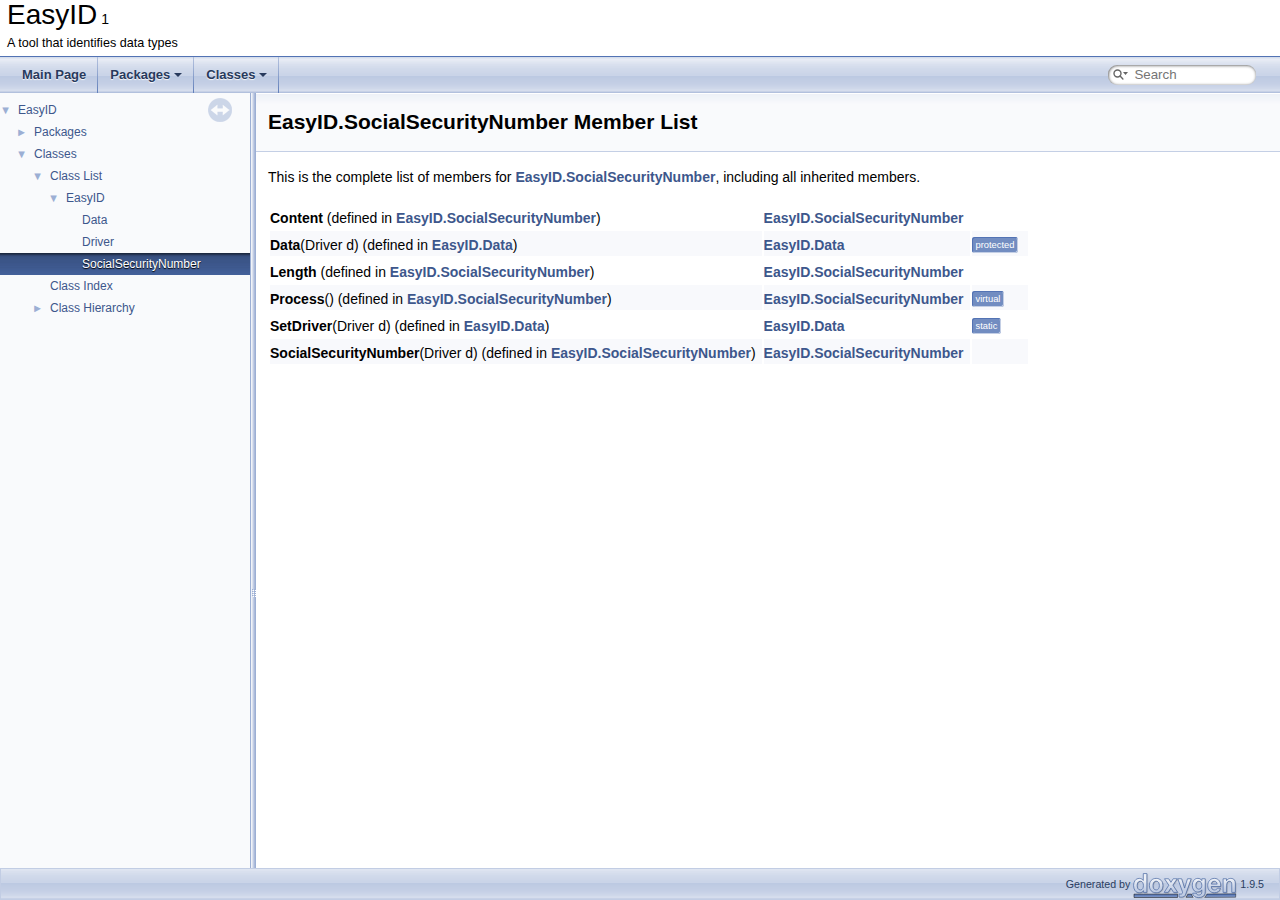
<file: EasyID/ConsoleApp1/Doxygen/html/class_easy_i_d_1_1_social_security_number-members.html>
<!DOCTYPE html PUBLIC "-//W3C//DTD XHTML 1.0 Transitional//EN" "https://www.w3.org/TR/xhtml1/DTD/xhtml1-transitional.dtd">
<html xmlns="http://www.w3.org/1999/xhtml" lang="en-US">
<head>
<meta http-equiv="Content-Type" content="text/xhtml;charset=UTF-8"/>
<meta http-equiv="X-UA-Compatible" content="IE=11"/>
<meta name="generator" content="Doxygen 1.9.5"/>
<meta name="viewport" content="width=device-width, initial-scale=1"/>
<title>EasyID: Member List</title>
<link href="tabs.css" rel="stylesheet" type="text/css"/>
<script type="text/javascript" src="jquery.js"></script>
<script type="text/javascript" src="dynsections.js"></script>
<link href="navtree.css" rel="stylesheet" type="text/css"/>
<script type="text/javascript" src="resize.js"></script>
<script type="text/javascript" src="navtreedata.js"></script>
<script type="text/javascript" src="navtree.js"></script>
<link href="search/search.css" rel="stylesheet" type="text/css"/>
<script type="text/javascript" src="search/searchdata.js"></script>
<script type="text/javascript" src="search/search.js"></script>
<link href="doxygen.css" rel="stylesheet" type="text/css" />
</head>
<body>
<div id="top"><!-- do not remove this div, it is closed by doxygen! -->
<div id="titlearea">
<table cellspacing="0" cellpadding="0">
 <tbody>
 <tr id="projectrow">
  <td id="projectalign">
   <div id="projectname">EasyID<span id="projectnumber">&#160;1</span>
   </div>
   <div id="projectbrief">A tool that identifies data types</div>
  </td>
 </tr>
 </tbody>
</table>
</div>
<!-- end header part -->
<!-- Generated by Doxygen 1.9.5 -->
<script type="text/javascript">
/* @license magnet:?xt=urn:btih:d3d9a9a6595521f9666a5e94cc830dab83b65699&amp;dn=expat.txt MIT */
var searchBox = new SearchBox("searchBox", "search/",'.html');
/* @license-end */
</script>
<script type="text/javascript" src="menudata.js"></script>
<script type="text/javascript" src="menu.js"></script>
<script type="text/javascript">
/* @license magnet:?xt=urn:btih:d3d9a9a6595521f9666a5e94cc830dab83b65699&amp;dn=expat.txt MIT */
$(function() {
  initMenu('',true,false,'search.php','Search');
  $(document).ready(function() { init_search(); });
});
/* @license-end */
</script>
<div id="main-nav"></div>
</div><!-- top -->
<div id="side-nav" class="ui-resizable side-nav-resizable">
  <div id="nav-tree">
    <div id="nav-tree-contents">
      <div id="nav-sync" class="sync"></div>
    </div>
  </div>
  <div id="splitbar" style="-moz-user-select:none;" 
       class="ui-resizable-handle">
  </div>
</div>
<script type="text/javascript">
/* @license magnet:?xt=urn:btih:d3d9a9a6595521f9666a5e94cc830dab83b65699&amp;dn=expat.txt MIT */
$(document).ready(function(){initNavTree('class_easy_i_d_1_1_social_security_number.html',''); initResizable(); });
/* @license-end */
</script>
<div id="doc-content">
<!-- window showing the filter options -->
<div id="MSearchSelectWindow"
     onmouseover="return searchBox.OnSearchSelectShow()"
     onmouseout="return searchBox.OnSearchSelectHide()"
     onkeydown="return searchBox.OnSearchSelectKey(event)">
</div>

<!-- iframe showing the search results (closed by default) -->
<div id="MSearchResultsWindow">
<div id="MSearchResults">
<div class="SRPage">
<div id="SRIndex">
<div id="SRResults"></div>
<div class="SRStatus" id="Loading">Loading...</div>
<div class="SRStatus" id="Searching">Searching...</div>
<div class="SRStatus" id="NoMatches">No Matches</div>
</div>
</div>
</div>
</div>

<div class="header">
  <div class="headertitle"><div class="title">EasyID.SocialSecurityNumber Member List</div></div>
</div><!--header-->
<div class="contents">

<p>This is the complete list of members for <a class="el" href="class_easy_i_d_1_1_social_security_number.html">EasyID.SocialSecurityNumber</a>, including all inherited members.</p>
<table class="directory">
  <tr bgcolor="#f0f0f0" class="even"><td class="entry"><b>Content</b> (defined in <a class="el" href="class_easy_i_d_1_1_social_security_number.html">EasyID.SocialSecurityNumber</a>)</td><td class="entry"><a class="el" href="class_easy_i_d_1_1_social_security_number.html">EasyID.SocialSecurityNumber</a></td><td class="entry"></td></tr>
  <tr bgcolor="#f0f0f0" class="odd"><td class="entry"><b>Data</b>(Driver d) (defined in <a class="el" href="class_easy_i_d_1_1_data.html">EasyID.Data</a>)</td><td class="entry"><a class="el" href="class_easy_i_d_1_1_data.html">EasyID.Data</a></td><td class="entry"><span class="mlabel">protected</span></td></tr>
  <tr bgcolor="#f0f0f0" class="even"><td class="entry"><b>Length</b> (defined in <a class="el" href="class_easy_i_d_1_1_social_security_number.html">EasyID.SocialSecurityNumber</a>)</td><td class="entry"><a class="el" href="class_easy_i_d_1_1_social_security_number.html">EasyID.SocialSecurityNumber</a></td><td class="entry"></td></tr>
  <tr bgcolor="#f0f0f0" class="odd"><td class="entry"><b>Process</b>() (defined in <a class="el" href="class_easy_i_d_1_1_social_security_number.html">EasyID.SocialSecurityNumber</a>)</td><td class="entry"><a class="el" href="class_easy_i_d_1_1_social_security_number.html">EasyID.SocialSecurityNumber</a></td><td class="entry"><span class="mlabel">virtual</span></td></tr>
  <tr bgcolor="#f0f0f0" class="even"><td class="entry"><b>SetDriver</b>(Driver d) (defined in <a class="el" href="class_easy_i_d_1_1_data.html">EasyID.Data</a>)</td><td class="entry"><a class="el" href="class_easy_i_d_1_1_data.html">EasyID.Data</a></td><td class="entry"><span class="mlabel">static</span></td></tr>
  <tr bgcolor="#f0f0f0" class="odd"><td class="entry"><b>SocialSecurityNumber</b>(Driver d) (defined in <a class="el" href="class_easy_i_d_1_1_social_security_number.html">EasyID.SocialSecurityNumber</a>)</td><td class="entry"><a class="el" href="class_easy_i_d_1_1_social_security_number.html">EasyID.SocialSecurityNumber</a></td><td class="entry"></td></tr>
</table></div><!-- contents -->
</div><!-- doc-content -->
<!-- start footer part -->
<div id="nav-path" class="navpath"><!-- id is needed for treeview function! -->
  <ul>
    <li class="footer">Generated by <a href="https://www.doxygen.org/index.html"><img class="footer" src="doxygen.svg" width="104" height="31" alt="doxygen"/></a> 1.9.5 </li>
  </ul>
</div>
</body>
</html>
</file>
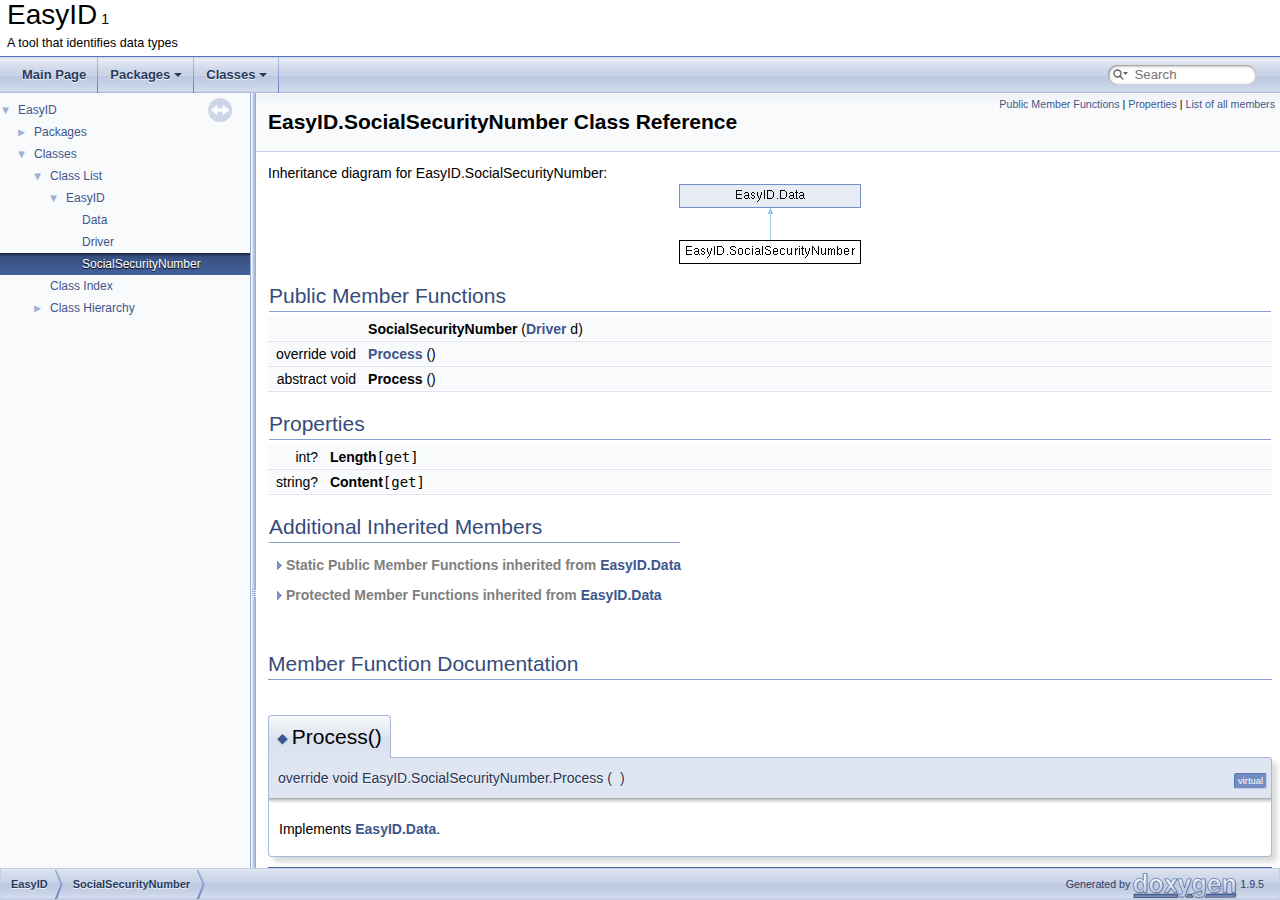
<file: EasyID/ConsoleApp1/Doxygen/html/class_easy_i_d_1_1_social_security_number.html>
<!DOCTYPE html PUBLIC "-//W3C//DTD XHTML 1.0 Transitional//EN" "https://www.w3.org/TR/xhtml1/DTD/xhtml1-transitional.dtd">
<html xmlns="http://www.w3.org/1999/xhtml" lang="en-US">
<head>
<meta http-equiv="Content-Type" content="text/xhtml;charset=UTF-8"/>
<meta http-equiv="X-UA-Compatible" content="IE=11"/>
<meta name="generator" content="Doxygen 1.9.5"/>
<meta name="viewport" content="width=device-width, initial-scale=1"/>
<title>EasyID: EasyID.SocialSecurityNumber Class Reference</title>
<link href="tabs.css" rel="stylesheet" type="text/css"/>
<script type="text/javascript" src="jquery.js"></script>
<script type="text/javascript" src="dynsections.js"></script>
<link href="navtree.css" rel="stylesheet" type="text/css"/>
<script type="text/javascript" src="resize.js"></script>
<script type="text/javascript" src="navtreedata.js"></script>
<script type="text/javascript" src="navtree.js"></script>
<link href="search/search.css" rel="stylesheet" type="text/css"/>
<script type="text/javascript" src="search/searchdata.js"></script>
<script type="text/javascript" src="search/search.js"></script>
<link href="doxygen.css" rel="stylesheet" type="text/css" />
</head>
<body>
<div id="top"><!-- do not remove this div, it is closed by doxygen! -->
<div id="titlearea">
<table cellspacing="0" cellpadding="0">
 <tbody>
 <tr id="projectrow">
  <td id="projectalign">
   <div id="projectname">EasyID<span id="projectnumber">&#160;1</span>
   </div>
   <div id="projectbrief">A tool that identifies data types</div>
  </td>
 </tr>
 </tbody>
</table>
</div>
<!-- end header part -->
<!-- Generated by Doxygen 1.9.5 -->
<script type="text/javascript">
/* @license magnet:?xt=urn:btih:d3d9a9a6595521f9666a5e94cc830dab83b65699&amp;dn=expat.txt MIT */
var searchBox = new SearchBox("searchBox", "search/",'.html');
/* @license-end */
</script>
<script type="text/javascript" src="menudata.js"></script>
<script type="text/javascript" src="menu.js"></script>
<script type="text/javascript">
/* @license magnet:?xt=urn:btih:d3d9a9a6595521f9666a5e94cc830dab83b65699&amp;dn=expat.txt MIT */
$(function() {
  initMenu('',true,false,'search.php','Search');
  $(document).ready(function() { init_search(); });
});
/* @license-end */
</script>
<div id="main-nav"></div>
</div><!-- top -->
<div id="side-nav" class="ui-resizable side-nav-resizable">
  <div id="nav-tree">
    <div id="nav-tree-contents">
      <div id="nav-sync" class="sync"></div>
    </div>
  </div>
  <div id="splitbar" style="-moz-user-select:none;" 
       class="ui-resizable-handle">
  </div>
</div>
<script type="text/javascript">
/* @license magnet:?xt=urn:btih:d3d9a9a6595521f9666a5e94cc830dab83b65699&amp;dn=expat.txt MIT */
$(document).ready(function(){initNavTree('class_easy_i_d_1_1_social_security_number.html',''); initResizable(); });
/* @license-end */
</script>
<div id="doc-content">
<!-- window showing the filter options -->
<div id="MSearchSelectWindow"
     onmouseover="return searchBox.OnSearchSelectShow()"
     onmouseout="return searchBox.OnSearchSelectHide()"
     onkeydown="return searchBox.OnSearchSelectKey(event)">
</div>

<!-- iframe showing the search results (closed by default) -->
<div id="MSearchResultsWindow">
<div id="MSearchResults">
<div class="SRPage">
<div id="SRIndex">
<div id="SRResults"></div>
<div class="SRStatus" id="Loading">Loading...</div>
<div class="SRStatus" id="Searching">Searching...</div>
<div class="SRStatus" id="NoMatches">No Matches</div>
</div>
</div>
</div>
</div>

<div class="header">
  <div class="summary">
<a href="#pub-methods">Public Member Functions</a> &#124;
<a href="#properties">Properties</a> &#124;
<a href="class_easy_i_d_1_1_social_security_number-members.html">List of all members</a>  </div>
  <div class="headertitle"><div class="title">EasyID.SocialSecurityNumber Class Reference</div></div>
</div><!--header-->
<div class="contents">
<div class="dynheader">
Inheritance diagram for EasyID.SocialSecurityNumber:</div>
<div class="dyncontent">
 <div class="center">
  <img src="class_easy_i_d_1_1_social_security_number.png" usemap="#EasyID.SocialSecurityNumber_map" alt=""/>
  <map id="EasyID.SocialSecurityNumber_map" name="EasyID.SocialSecurityNumber_map">
<area href="class_easy_i_d_1_1_data.html" alt="EasyID.Data" shape="rect" coords="0,0,182,24"/>
  </map>
</div></div>
<table class="memberdecls">
<tr class="heading"><td colspan="2"><h2 class="groupheader"><a id="pub-methods" name="pub-methods"></a>
Public Member Functions</h2></td></tr>
<tr class="memitem:a532486edc370b99b98a0cda425acfd16"><td class="memItemLeft" align="right" valign="top"><a id="a532486edc370b99b98a0cda425acfd16" name="a532486edc370b99b98a0cda425acfd16"></a>
&#160;</td><td class="memItemRight" valign="bottom"><b>SocialSecurityNumber</b> (<a class="el" href="class_easy_i_d_1_1_driver.html">Driver</a> d)</td></tr>
<tr class="separator:a532486edc370b99b98a0cda425acfd16"><td class="memSeparator" colspan="2">&#160;</td></tr>
<tr class="memitem:a37fc65ea5392b08be0a64b43f9f0b614"><td class="memItemLeft" align="right" valign="top">override void&#160;</td><td class="memItemRight" valign="bottom"><a class="el" href="class_easy_i_d_1_1_social_security_number.html#a37fc65ea5392b08be0a64b43f9f0b614">Process</a> ()</td></tr>
<tr class="separator:a37fc65ea5392b08be0a64b43f9f0b614"><td class="memSeparator" colspan="2">&#160;</td></tr>
<tr class="memitem:a3f57bb2747f72281b65f22091609d16a"><td class="memItemLeft" align="right" valign="top"><a id="a3f57bb2747f72281b65f22091609d16a" name="a3f57bb2747f72281b65f22091609d16a"></a>
abstract void&#160;</td><td class="memItemRight" valign="bottom"><b>Process</b> ()</td></tr>
<tr class="separator:a3f57bb2747f72281b65f22091609d16a"><td class="memSeparator" colspan="2">&#160;</td></tr>
</table><table class="memberdecls">
<tr class="heading"><td colspan="2"><h2 class="groupheader"><a id="properties" name="properties"></a>
Properties</h2></td></tr>
<tr class="memitem:a48fcfc9b720911cad98f1cb05c1fdc20"><td class="memItemLeft" align="right" valign="top"><a id="a48fcfc9b720911cad98f1cb05c1fdc20" name="a48fcfc9b720911cad98f1cb05c1fdc20"></a>
int?&#160;</td><td class="memItemRight" valign="bottom"><b>Length</b><code> [get]</code></td></tr>
<tr class="separator:a48fcfc9b720911cad98f1cb05c1fdc20"><td class="memSeparator" colspan="2">&#160;</td></tr>
<tr class="memitem:a502f7afd189f7951f6d272b140eeede1"><td class="memItemLeft" align="right" valign="top"><a id="a502f7afd189f7951f6d272b140eeede1" name="a502f7afd189f7951f6d272b140eeede1"></a>
string?&#160;</td><td class="memItemRight" valign="bottom"><b>Content</b><code> [get]</code></td></tr>
<tr class="separator:a502f7afd189f7951f6d272b140eeede1"><td class="memSeparator" colspan="2">&#160;</td></tr>
</table><table class="memberdecls">
<tr class="heading"><td colspan="2"><h2 class="groupheader"><a id="inherited" name="inherited"></a>
Additional Inherited Members</h2></td></tr>
<tr class="inherit_header pub_static_methods_class_easy_i_d_1_1_data"><td colspan="2" onclick="javascript:toggleInherit('pub_static_methods_class_easy_i_d_1_1_data')"><img src="closed.png" alt="-"/>&#160;Static Public Member Functions inherited from <a class="el" href="class_easy_i_d_1_1_data.html">EasyID.Data</a></td></tr>
<tr class="memitem:a6ddc5492b0b9f00add1845e8353b2211 inherit pub_static_methods_class_easy_i_d_1_1_data"><td class="memItemLeft" align="right" valign="top"><a id="a6ddc5492b0b9f00add1845e8353b2211" name="a6ddc5492b0b9f00add1845e8353b2211"></a>
static void&#160;</td><td class="memItemRight" valign="bottom"><b>SetDriver</b> (<a class="el" href="class_easy_i_d_1_1_driver.html">Driver</a> d)</td></tr>
<tr class="separator:a6ddc5492b0b9f00add1845e8353b2211 inherit pub_static_methods_class_easy_i_d_1_1_data"><td class="memSeparator" colspan="2">&#160;</td></tr>
<tr class="inherit_header pro_methods_class_easy_i_d_1_1_data"><td colspan="2" onclick="javascript:toggleInherit('pro_methods_class_easy_i_d_1_1_data')"><img src="closed.png" alt="-"/>&#160;Protected Member Functions inherited from <a class="el" href="class_easy_i_d_1_1_data.html">EasyID.Data</a></td></tr>
<tr class="memitem:ad5f5de2e09495a7eaf79042fd79aff17 inherit pro_methods_class_easy_i_d_1_1_data"><td class="memItemLeft" align="right" valign="top"><a id="ad5f5de2e09495a7eaf79042fd79aff17" name="ad5f5de2e09495a7eaf79042fd79aff17"></a>
&#160;</td><td class="memItemRight" valign="bottom"><b>Data</b> (<a class="el" href="class_easy_i_d_1_1_driver.html">Driver</a> d)</td></tr>
<tr class="separator:ad5f5de2e09495a7eaf79042fd79aff17 inherit pro_methods_class_easy_i_d_1_1_data"><td class="memSeparator" colspan="2">&#160;</td></tr>
</table>
<h2 class="groupheader">Member Function Documentation</h2>
<a id="a37fc65ea5392b08be0a64b43f9f0b614" name="a37fc65ea5392b08be0a64b43f9f0b614"></a>
<h2 class="memtitle"><span class="permalink"><a href="#a37fc65ea5392b08be0a64b43f9f0b614">&#9670;&#160;</a></span>Process()</h2>

<div class="memitem">
<div class="memproto">
<table class="mlabels">
  <tr>
  <td class="mlabels-left">
      <table class="memname">
        <tr>
          <td class="memname">override void EasyID.SocialSecurityNumber.Process </td>
          <td>(</td>
          <td class="paramname"></td><td>)</td>
          <td></td>
        </tr>
      </table>
  </td>
  <td class="mlabels-right">
<span class="mlabels"><span class="mlabel">virtual</span></span>  </td>
  </tr>
</table>
</div><div class="memdoc">

<p>Implements <a class="el" href="class_easy_i_d_1_1_data.html">EasyID.Data</a>.</p>

</div>
</div>
<hr/>The documentation for this class was generated from the following file:<ul>
<li>C:/Users/tchov/source/repos/EasyID/EasyID/EasyID/SocialSecurityNumber.cs</li>
</ul>
</div><!-- contents -->
</div><!-- doc-content -->
<!-- start footer part -->
<div id="nav-path" class="navpath"><!-- id is needed for treeview function! -->
  <ul>
    <li class="navelem"><a class="el" href="namespace_easy_i_d.html">EasyID</a></li><li class="navelem"><a class="el" href="class_easy_i_d_1_1_social_security_number.html">SocialSecurityNumber</a></li>
    <li class="footer">Generated by <a href="https://www.doxygen.org/index.html"><img class="footer" src="doxygen.svg" width="104" height="31" alt="doxygen"/></a> 1.9.5 </li>
  </ul>
</div>
</body>
</html>
</file>
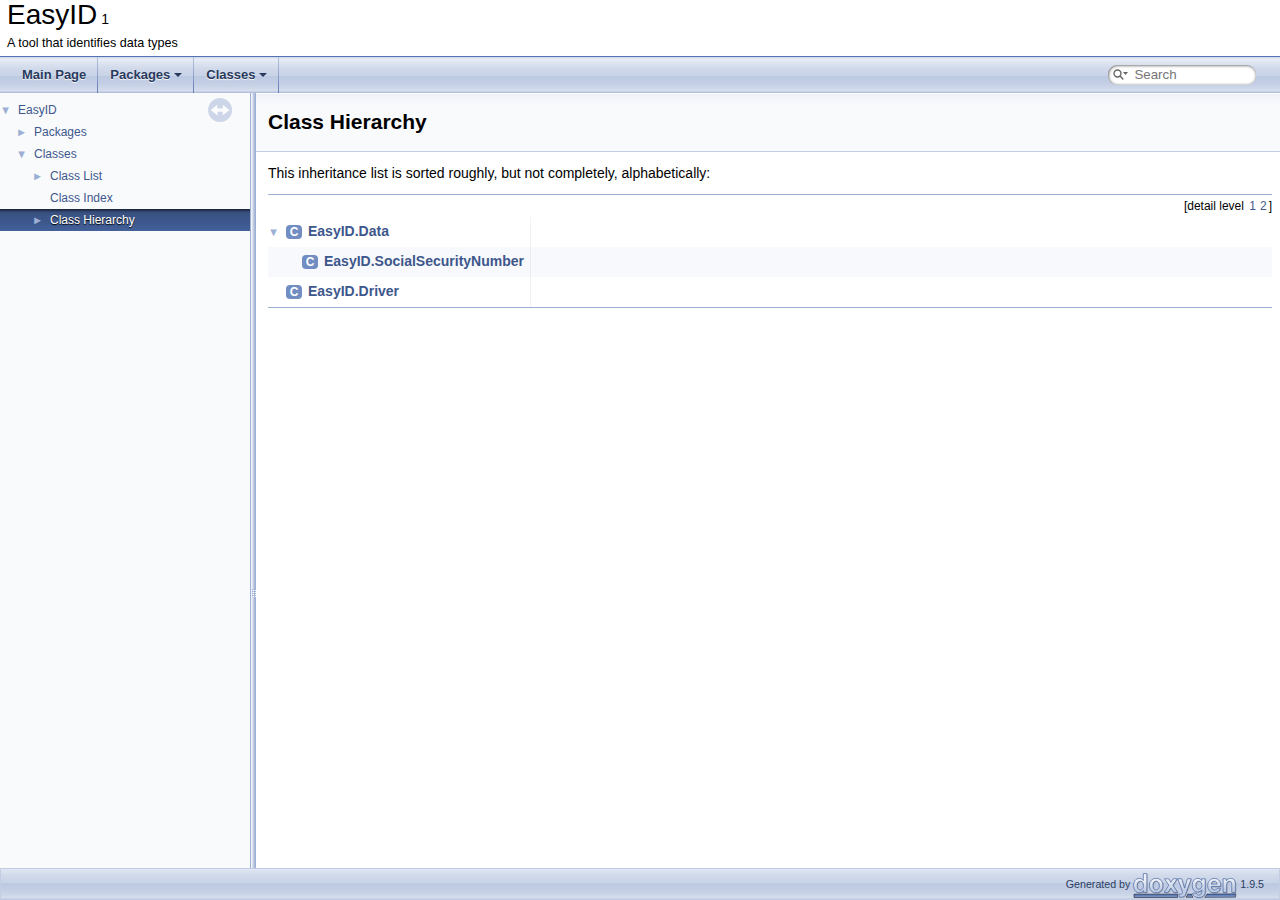
<file: EasyID/ConsoleApp1/Doxygen/html/hierarchy.html>
<!DOCTYPE html PUBLIC "-//W3C//DTD XHTML 1.0 Transitional//EN" "https://www.w3.org/TR/xhtml1/DTD/xhtml1-transitional.dtd">
<html xmlns="http://www.w3.org/1999/xhtml" lang="en-US">
<head>
<meta http-equiv="Content-Type" content="text/xhtml;charset=UTF-8"/>
<meta http-equiv="X-UA-Compatible" content="IE=11"/>
<meta name="generator" content="Doxygen 1.9.5"/>
<meta name="viewport" content="width=device-width, initial-scale=1"/>
<title>EasyID: Class Hierarchy</title>
<link href="tabs.css" rel="stylesheet" type="text/css"/>
<script type="text/javascript" src="jquery.js"></script>
<script type="text/javascript" src="dynsections.js"></script>
<link href="navtree.css" rel="stylesheet" type="text/css"/>
<script type="text/javascript" src="resize.js"></script>
<script type="text/javascript" src="navtreedata.js"></script>
<script type="text/javascript" src="navtree.js"></script>
<link href="search/search.css" rel="stylesheet" type="text/css"/>
<script type="text/javascript" src="search/searchdata.js"></script>
<script type="text/javascript" src="search/search.js"></script>
<link href="doxygen.css" rel="stylesheet" type="text/css" />
</head>
<body>
<div id="top"><!-- do not remove this div, it is closed by doxygen! -->
<div id="titlearea">
<table cellspacing="0" cellpadding="0">
 <tbody>
 <tr id="projectrow">
  <td id="projectalign">
   <div id="projectname">EasyID<span id="projectnumber">&#160;1</span>
   </div>
   <div id="projectbrief">A tool that identifies data types</div>
  </td>
 </tr>
 </tbody>
</table>
</div>
<!-- end header part -->
<!-- Generated by Doxygen 1.9.5 -->
<script type="text/javascript">
/* @license magnet:?xt=urn:btih:d3d9a9a6595521f9666a5e94cc830dab83b65699&amp;dn=expat.txt MIT */
var searchBox = new SearchBox("searchBox", "search/",'.html');
/* @license-end */
</script>
<script type="text/javascript" src="menudata.js"></script>
<script type="text/javascript" src="menu.js"></script>
<script type="text/javascript">
/* @license magnet:?xt=urn:btih:d3d9a9a6595521f9666a5e94cc830dab83b65699&amp;dn=expat.txt MIT */
$(function() {
  initMenu('',true,false,'search.php','Search');
  $(document).ready(function() { init_search(); });
});
/* @license-end */
</script>
<div id="main-nav"></div>
</div><!-- top -->
<div id="side-nav" class="ui-resizable side-nav-resizable">
  <div id="nav-tree">
    <div id="nav-tree-contents">
      <div id="nav-sync" class="sync"></div>
    </div>
  </div>
  <div id="splitbar" style="-moz-user-select:none;" 
       class="ui-resizable-handle">
  </div>
</div>
<script type="text/javascript">
/* @license magnet:?xt=urn:btih:d3d9a9a6595521f9666a5e94cc830dab83b65699&amp;dn=expat.txt MIT */
$(document).ready(function(){initNavTree('hierarchy.html',''); initResizable(); });
/* @license-end */
</script>
<div id="doc-content">
<!-- window showing the filter options -->
<div id="MSearchSelectWindow"
     onmouseover="return searchBox.OnSearchSelectShow()"
     onmouseout="return searchBox.OnSearchSelectHide()"
     onkeydown="return searchBox.OnSearchSelectKey(event)">
</div>

<!-- iframe showing the search results (closed by default) -->
<div id="MSearchResultsWindow">
<div id="MSearchResults">
<div class="SRPage">
<div id="SRIndex">
<div id="SRResults"></div>
<div class="SRStatus" id="Loading">Loading...</div>
<div class="SRStatus" id="Searching">Searching...</div>
<div class="SRStatus" id="NoMatches">No Matches</div>
</div>
</div>
</div>
</div>

<div class="header">
  <div class="headertitle"><div class="title">Class Hierarchy</div></div>
</div><!--header-->
<div class="contents">
<div class="textblock">This inheritance list is sorted roughly, but not completely, alphabetically:</div><div class="directory">
<div class="levels">[detail level <span onclick="javascript:toggleLevel(1);">1</span><span onclick="javascript:toggleLevel(2);">2</span>]</div><table class="directory">
<tr id="row_0_" class="even"><td class="entry"><span style="width:0px;display:inline-block;">&#160;</span><span id="arr_0_" class="arrow" onclick="toggleFolder('0_')">&#9660;</span><span class="icona"><span class="icon">C</span></span><a class="el" href="class_easy_i_d_1_1_data.html" target="_self">EasyID.Data</a></td><td class="desc"></td></tr>
<tr id="row_0_0_" class="odd"><td class="entry"><span style="width:32px;display:inline-block;">&#160;</span><span class="icona"><span class="icon">C</span></span><a class="el" href="class_easy_i_d_1_1_social_security_number.html" target="_self">EasyID.SocialSecurityNumber</a></td><td class="desc"></td></tr>
<tr id="row_1_" class="even"><td class="entry"><span style="width:16px;display:inline-block;">&#160;</span><span class="icona"><span class="icon">C</span></span><a class="el" href="class_easy_i_d_1_1_driver.html" target="_self">EasyID.Driver</a></td><td class="desc"></td></tr>
</table>
</div><!-- directory -->
</div><!-- contents -->
</div><!-- doc-content -->
<!-- start footer part -->
<div id="nav-path" class="navpath"><!-- id is needed for treeview function! -->
  <ul>
    <li class="footer">Generated by <a href="https://www.doxygen.org/index.html"><img class="footer" src="doxygen.svg" width="104" height="31" alt="doxygen"/></a> 1.9.5 </li>
  </ul>
</div>
</body>
</html>
</file>
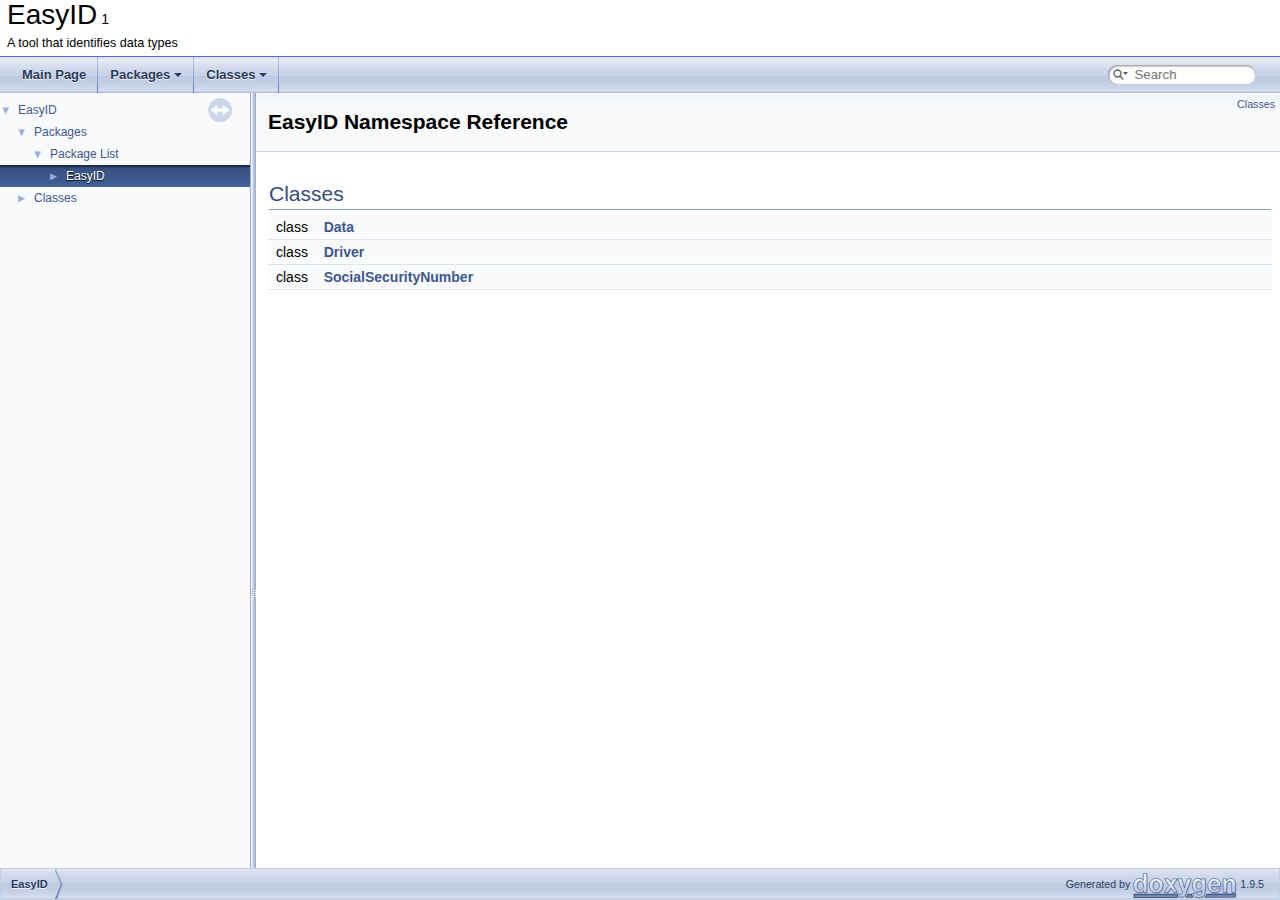
<file: EasyID/ConsoleApp1/Doxygen/html/namespace_easy_i_d.html>
<!DOCTYPE html PUBLIC "-//W3C//DTD XHTML 1.0 Transitional//EN" "https://www.w3.org/TR/xhtml1/DTD/xhtml1-transitional.dtd">
<html xmlns="http://www.w3.org/1999/xhtml" lang="en-US">
<head>
<meta http-equiv="Content-Type" content="text/xhtml;charset=UTF-8"/>
<meta http-equiv="X-UA-Compatible" content="IE=11"/>
<meta name="generator" content="Doxygen 1.9.5"/>
<meta name="viewport" content="width=device-width, initial-scale=1"/>
<title>EasyID: EasyID Namespace Reference</title>
<link href="tabs.css" rel="stylesheet" type="text/css"/>
<script type="text/javascript" src="jquery.js"></script>
<script type="text/javascript" src="dynsections.js"></script>
<link href="navtree.css" rel="stylesheet" type="text/css"/>
<script type="text/javascript" src="resize.js"></script>
<script type="text/javascript" src="navtreedata.js"></script>
<script type="text/javascript" src="navtree.js"></script>
<link href="search/search.css" rel="stylesheet" type="text/css"/>
<script type="text/javascript" src="search/searchdata.js"></script>
<script type="text/javascript" src="search/search.js"></script>
<link href="doxygen.css" rel="stylesheet" type="text/css" />
</head>
<body>
<div id="top"><!-- do not remove this div, it is closed by doxygen! -->
<div id="titlearea">
<table cellspacing="0" cellpadding="0">
 <tbody>
 <tr id="projectrow">
  <td id="projectalign">
   <div id="projectname">EasyID<span id="projectnumber">&#160;1</span>
   </div>
   <div id="projectbrief">A tool that identifies data types</div>
  </td>
 </tr>
 </tbody>
</table>
</div>
<!-- end header part -->
<!-- Generated by Doxygen 1.9.5 -->
<script type="text/javascript">
/* @license magnet:?xt=urn:btih:d3d9a9a6595521f9666a5e94cc830dab83b65699&amp;dn=expat.txt MIT */
var searchBox = new SearchBox("searchBox", "search/",'.html');
/* @license-end */
</script>
<script type="text/javascript" src="menudata.js"></script>
<script type="text/javascript" src="menu.js"></script>
<script type="text/javascript">
/* @license magnet:?xt=urn:btih:d3d9a9a6595521f9666a5e94cc830dab83b65699&amp;dn=expat.txt MIT */
$(function() {
  initMenu('',true,false,'search.php','Search');
  $(document).ready(function() { init_search(); });
});
/* @license-end */
</script>
<div id="main-nav"></div>
</div><!-- top -->
<div id="side-nav" class="ui-resizable side-nav-resizable">
  <div id="nav-tree">
    <div id="nav-tree-contents">
      <div id="nav-sync" class="sync"></div>
    </div>
  </div>
  <div id="splitbar" style="-moz-user-select:none;" 
       class="ui-resizable-handle">
  </div>
</div>
<script type="text/javascript">
/* @license magnet:?xt=urn:btih:d3d9a9a6595521f9666a5e94cc830dab83b65699&amp;dn=expat.txt MIT */
$(document).ready(function(){initNavTree('namespace_easy_i_d.html',''); initResizable(); });
/* @license-end */
</script>
<div id="doc-content">
<!-- window showing the filter options -->
<div id="MSearchSelectWindow"
     onmouseover="return searchBox.OnSearchSelectShow()"
     onmouseout="return searchBox.OnSearchSelectHide()"
     onkeydown="return searchBox.OnSearchSelectKey(event)">
</div>

<!-- iframe showing the search results (closed by default) -->
<div id="MSearchResultsWindow">
<div id="MSearchResults">
<div class="SRPage">
<div id="SRIndex">
<div id="SRResults"></div>
<div class="SRStatus" id="Loading">Loading...</div>
<div class="SRStatus" id="Searching">Searching...</div>
<div class="SRStatus" id="NoMatches">No Matches</div>
</div>
</div>
</div>
</div>

<div class="header">
  <div class="summary">
<a href="#nested-classes">Classes</a>  </div>
  <div class="headertitle"><div class="title">EasyID Namespace Reference</div></div>
</div><!--header-->
<div class="contents">
<table class="memberdecls">
<tr class="heading"><td colspan="2"><h2 class="groupheader"><a id="nested-classes" name="nested-classes"></a>
Classes</h2></td></tr>
<tr class="memitem:"><td class="memItemLeft" align="right" valign="top">class &#160;</td><td class="memItemRight" valign="bottom"><a class="el" href="class_easy_i_d_1_1_data.html">Data</a></td></tr>
<tr class="separator:"><td class="memSeparator" colspan="2">&#160;</td></tr>
<tr class="memitem:"><td class="memItemLeft" align="right" valign="top">class &#160;</td><td class="memItemRight" valign="bottom"><a class="el" href="class_easy_i_d_1_1_driver.html">Driver</a></td></tr>
<tr class="separator:"><td class="memSeparator" colspan="2">&#160;</td></tr>
<tr class="memitem:"><td class="memItemLeft" align="right" valign="top">class &#160;</td><td class="memItemRight" valign="bottom"><a class="el" href="class_easy_i_d_1_1_social_security_number.html">SocialSecurityNumber</a></td></tr>
<tr class="separator:"><td class="memSeparator" colspan="2">&#160;</td></tr>
</table>
</div><!-- contents -->
</div><!-- doc-content -->
<!-- start footer part -->
<div id="nav-path" class="navpath"><!-- id is needed for treeview function! -->
  <ul>
    <li class="navelem"><a class="el" href="namespace_easy_i_d.html">EasyID</a></li>
    <li class="footer">Generated by <a href="https://www.doxygen.org/index.html"><img class="footer" src="doxygen.svg" width="104" height="31" alt="doxygen"/></a> 1.9.5 </li>
  </ul>
</div>
</body>
</html>
</file>
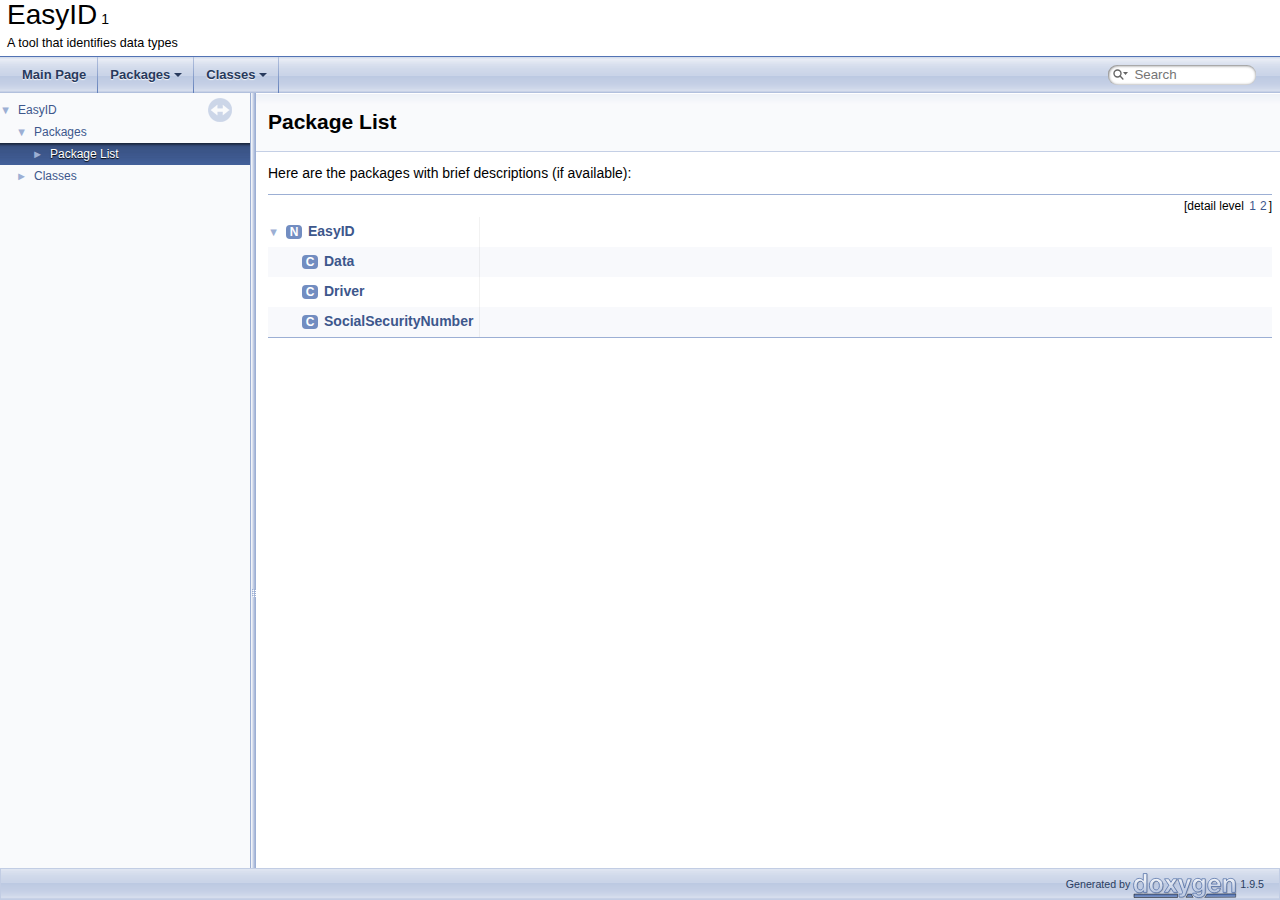
<file: EasyID/ConsoleApp1/Doxygen/html/namespaces.html>
<!DOCTYPE html PUBLIC "-//W3C//DTD XHTML 1.0 Transitional//EN" "https://www.w3.org/TR/xhtml1/DTD/xhtml1-transitional.dtd">
<html xmlns="http://www.w3.org/1999/xhtml" lang="en-US">
<head>
<meta http-equiv="Content-Type" content="text/xhtml;charset=UTF-8"/>
<meta http-equiv="X-UA-Compatible" content="IE=11"/>
<meta name="generator" content="Doxygen 1.9.5"/>
<meta name="viewport" content="width=device-width, initial-scale=1"/>
<title>EasyID: Package List</title>
<link href="tabs.css" rel="stylesheet" type="text/css"/>
<script type="text/javascript" src="jquery.js"></script>
<script type="text/javascript" src="dynsections.js"></script>
<link href="navtree.css" rel="stylesheet" type="text/css"/>
<script type="text/javascript" src="resize.js"></script>
<script type="text/javascript" src="navtreedata.js"></script>
<script type="text/javascript" src="navtree.js"></script>
<link href="search/search.css" rel="stylesheet" type="text/css"/>
<script type="text/javascript" src="search/searchdata.js"></script>
<script type="text/javascript" src="search/search.js"></script>
<link href="doxygen.css" rel="stylesheet" type="text/css" />
</head>
<body>
<div id="top"><!-- do not remove this div, it is closed by doxygen! -->
<div id="titlearea">
<table cellspacing="0" cellpadding="0">
 <tbody>
 <tr id="projectrow">
  <td id="projectalign">
   <div id="projectname">EasyID<span id="projectnumber">&#160;1</span>
   </div>
   <div id="projectbrief">A tool that identifies data types</div>
  </td>
 </tr>
 </tbody>
</table>
</div>
<!-- end header part -->
<!-- Generated by Doxygen 1.9.5 -->
<script type="text/javascript">
/* @license magnet:?xt=urn:btih:d3d9a9a6595521f9666a5e94cc830dab83b65699&amp;dn=expat.txt MIT */
var searchBox = new SearchBox("searchBox", "search/",'.html');
/* @license-end */
</script>
<script type="text/javascript" src="menudata.js"></script>
<script type="text/javascript" src="menu.js"></script>
<script type="text/javascript">
/* @license magnet:?xt=urn:btih:d3d9a9a6595521f9666a5e94cc830dab83b65699&amp;dn=expat.txt MIT */
$(function() {
  initMenu('',true,false,'search.php','Search');
  $(document).ready(function() { init_search(); });
});
/* @license-end */
</script>
<div id="main-nav"></div>
</div><!-- top -->
<div id="side-nav" class="ui-resizable side-nav-resizable">
  <div id="nav-tree">
    <div id="nav-tree-contents">
      <div id="nav-sync" class="sync"></div>
    </div>
  </div>
  <div id="splitbar" style="-moz-user-select:none;" 
       class="ui-resizable-handle">
  </div>
</div>
<script type="text/javascript">
/* @license magnet:?xt=urn:btih:d3d9a9a6595521f9666a5e94cc830dab83b65699&amp;dn=expat.txt MIT */
$(document).ready(function(){initNavTree('namespaces.html',''); initResizable(); });
/* @license-end */
</script>
<div id="doc-content">
<!-- window showing the filter options -->
<div id="MSearchSelectWindow"
     onmouseover="return searchBox.OnSearchSelectShow()"
     onmouseout="return searchBox.OnSearchSelectHide()"
     onkeydown="return searchBox.OnSearchSelectKey(event)">
</div>

<!-- iframe showing the search results (closed by default) -->
<div id="MSearchResultsWindow">
<div id="MSearchResults">
<div class="SRPage">
<div id="SRIndex">
<div id="SRResults"></div>
<div class="SRStatus" id="Loading">Loading...</div>
<div class="SRStatus" id="Searching">Searching...</div>
<div class="SRStatus" id="NoMatches">No Matches</div>
</div>
</div>
</div>
</div>

<div class="header">
  <div class="headertitle"><div class="title">Package List</div></div>
</div><!--header-->
<div class="contents">
<div class="textblock">Here are the packages with brief descriptions (if available):</div><div class="directory">
<div class="levels">[detail level <span onclick="javascript:toggleLevel(1);">1</span><span onclick="javascript:toggleLevel(2);">2</span>]</div><table class="directory">
<tr id="row_0_" class="even"><td class="entry"><span style="width:0px;display:inline-block;">&#160;</span><span id="arr_0_" class="arrow" onclick="toggleFolder('0_')">&#9660;</span><span class="icona"><span class="icon">N</span></span><a class="el" href="namespace_easy_i_d.html" target="_self">EasyID</a></td><td class="desc"></td></tr>
<tr id="row_0_0_" class="odd"><td class="entry"><span style="width:32px;display:inline-block;">&#160;</span><span class="icona"><span class="icon">C</span></span><a class="el" href="class_easy_i_d_1_1_data.html" target="_self">Data</a></td><td class="desc"></td></tr>
<tr id="row_0_1_" class="even"><td class="entry"><span style="width:32px;display:inline-block;">&#160;</span><span class="icona"><span class="icon">C</span></span><a class="el" href="class_easy_i_d_1_1_driver.html" target="_self">Driver</a></td><td class="desc"></td></tr>
<tr id="row_0_2_" class="odd"><td class="entry"><span style="width:32px;display:inline-block;">&#160;</span><span class="icona"><span class="icon">C</span></span><a class="el" href="class_easy_i_d_1_1_social_security_number.html" target="_self">SocialSecurityNumber</a></td><td class="desc"></td></tr>
</table>
</div><!-- directory -->
</div><!-- contents -->
</div><!-- doc-content -->
<!-- start footer part -->
<div id="nav-path" class="navpath"><!-- id is needed for treeview function! -->
  <ul>
    <li class="footer">Generated by <a href="https://www.doxygen.org/index.html"><img class="footer" src="doxygen.svg" width="104" height="31" alt="doxygen"/></a> 1.9.5 </li>
  </ul>
</div>
</body>
</html>
</file>
<file: EasyID/ConsoleApp1/Doxygen/html/tabs.css>
.sm{position:relative;z-index:9999}.sm,.sm ul,.sm li{display:block;list-style:none;margin:0;padding:0;line-height:normal;direction:ltr;text-align:left;-webkit-tap-highlight-color:rgba(0,0,0,0)}.sm-rtl,.sm-rtl ul,.sm-rtl li{direction:rtl;text-align:right}.sm>li>h1,.sm>li>h2,.sm>li>h3,.sm>li>h4,.sm>li>h5,.sm>li>h6{margin:0;padding:0}.sm ul{display:none}.sm li,.sm a{position:relative}.sm a{display:block}.sm a.disabled{cursor:not-allowed}.sm:after{content:"\00a0";display:block;height:0;font:0/0 serif;clear:both;visibility:hidden;overflow:hidden}.sm,.sm *,.sm *:before,.sm *:after{-moz-box-sizing:border-box;-webkit-box-sizing:border-box;box-sizing:border-box}.main-menu-btn{position:relative;display:inline-block;width:36px;height:36px;text-indent:36px;margin-left:8px;white-space:nowrap;overflow:hidden;cursor:pointer;-webkit-tap-highlight-color:rgba(0,0,0,0)}.main-menu-btn-icon,.main-menu-btn-icon:before,.main-menu-btn-icon:after{position:absolute;top:50%;left:2px;height:2px;width:24px;background:var(--nav-menu-button-color);-webkit-transition:all .25s;transition:all .25s}.main-menu-btn-icon:before{content:'';top:-7px;left:0}.main-menu-btn-icon:after{content:'';top:7px;left:0}#main-menu-state:checked ~ .main-menu-btn .main-menu-btn-icon{height:0}#main-menu-state:checked ~ .main-menu-btn .main-menu-btn-icon:before{top:0;-webkit-transform:rotate(-45deg);transform:rotate(-45deg)}#main-menu-state:checked ~ .main-menu-btn .main-menu-btn-icon:after{top:0;-webkit-transform:rotate(45deg);transform:rotate(45deg)}#main-menu-state{position:absolute;width:1px;height:1px;margin:-1px;border:0;padding:0;overflow:hidden;clip:rect(1px,1px,1px,1px)}#main-menu-state:not(:checked) ~ #main-menu{display:none}#main-menu-state:checked ~ #main-menu{display:block}@media(min-width:768px){.main-menu-btn{position:absolute;top:-99999px}#main-menu-state:not(:checked) ~ #main-menu{display:block}}.sm-dox{background-image:var(--nav-gradient-image)}.sm-dox a,.sm-dox a:focus,.sm-dox a:hover,.sm-dox a:active{padding:0 12px;padding-right:43px;font-family:var(--font-family-nav);font-size:13px;font-weight:bold;line-height:36px;text-decoration:none;text-shadow:var(--nav-text-normal-shadow);color:var(--nav-text-normal-color);outline:0}.sm-dox a:hover{background-image:var(--nav-gradient-active-image);background-repeat:repeat-x;color:var(--nav-text-hover-color);text-shadow:var(--nav-text-hover-shadow)}.sm-dox a.current{color:#d23600}.sm-dox a.disabled{color:#bbb}.sm-dox a span.sub-arrow{position:absolute;top:50%;margin-top:-14px;left:auto;right:3px;width:28px;height:28px;overflow:hidden;font:bold 12px/28px monospace !important;text-align:center;text-shadow:none;background:var(--nav-menu-toggle-color);-moz-border-radius:5px;-webkit-border-radius:5px;border-radius:5px}.sm-dox a span.sub-arrow:before{display:block;content:'+'}.sm-dox a.highlighted span.sub-arrow:before{display:block;content:'-'}.sm-dox>li:first-child>a,.sm-dox>li:first-child>:not(ul) a{-moz-border-radius:5px 5px 0 0;-webkit-border-radius:5px;border-radius:5px 5px 0 0}.sm-dox>li:last-child>a,.sm-dox>li:last-child>*:not(ul) a,.sm-dox>li:last-child>ul,.sm-dox>li:last-child>ul>li:last-child>a,.sm-dox>li:last-child>ul>li:last-child>*:not(ul) a,.sm-dox>li:last-child>ul>li:last-child>ul,.sm-dox>li:last-child>ul>li:last-child>ul>li:last-child>a,.sm-dox>li:last-child>ul>li:last-child>ul>li:last-child>*:not(ul) a,.sm-dox>li:last-child>ul>li:last-child>ul>li:last-child>ul,.sm-dox>li:last-child>ul>li:last-child>ul>li:last-child>ul>li:last-child>a,.sm-dox>li:last-child>ul>li:last-child>ul>li:last-child>ul>li:last-child>*:not(ul) a,.sm-dox>li:last-child>ul>li:last-child>ul>li:last-child>ul>li:last-child>ul,.sm-dox>li:last-child>ul>li:last-child>ul>li:last-child>ul>li:last-child>ul>li:last-child>a,.sm-dox>li:last-child>ul>li:last-child>ul>li:last-child>ul>li:last-child>ul>li:last-child>*:not(ul) a,.sm-dox>li:last-child>ul>li:last-child>ul>li:last-child>ul>li:last-child>ul>li:last-child>ul{-moz-border-radius:0 0 5px 5px;-webkit-border-radius:0;border-radius:0 0 5px 5px}.sm-dox>li:last-child>a.highlighted,.sm-dox>li:last-child>*:not(ul) a.highlighted,.sm-dox>li:last-child>ul>li:last-child>a.highlighted,.sm-dox>li:last-child>ul>li:last-child>*:not(ul) a.highlighted,.sm-dox>li:last-child>ul>li:last-child>ul>li:last-child>a.highlighted,.sm-dox>li:last-child>ul>li:last-child>ul>li:last-child>*:not(ul) a.highlighted,.sm-dox>li:last-child>ul>li:last-child>ul>li:last-child>ul>li:last-child>a.highlighted,.sm-dox>li:last-child>ul>li:last-child>ul>li:last-child>ul>li:last-child>*:not(ul) a.highlighted,.sm-dox>li:last-child>ul>li:last-child>ul>li:last-child>ul>li:last-child>ul>li:last-child>a.highlighted,.sm-dox>li:last-child>ul>li:last-child>ul>li:last-child>ul>li:last-child>ul>li:last-child>*:not(ul) a.highlighted{-moz-border-radius:0;-webkit-border-radius:0;border-radius:0}.sm-dox ul{background:var(--nav-menu-background-color)}.sm-dox ul a,.sm-dox ul a:focus,.sm-dox ul a:hover,.sm-dox ul a:active{font-size:12px;border-left:8px solid transparent;line-height:36px;text-shadow:none;background-color:var(--nav-menu-background-color);background-image:none}.sm-dox ul a:hover{background-image:var(--nav-gradient-active-image);background-repeat:repeat-x;color:var(--nav-text-hover-color);text-shadow:0 1px 1px black}.sm-dox ul ul a,.sm-dox ul ul a:hover,.sm-dox ul ul a:focus,.sm-dox ul ul a:active{border-left:16px solid transparent}.sm-dox ul ul ul a,.sm-dox ul ul ul a:hover,.sm-dox ul ul ul a:focus,.sm-dox ul ul ul a:active{border-left:24px solid transparent}.sm-dox ul ul ul ul a,.sm-dox ul ul ul ul a:hover,.sm-dox ul ul ul ul a:focus,.sm-dox ul ul ul ul a:active{border-left:32px solid transparent}.sm-dox ul ul ul ul ul a,.sm-dox ul ul ul ul ul a:hover,.sm-dox ul ul ul ul ul a:focus,.sm-dox ul ul ul ul ul a:active{border-left:40px solid transparent}@media(min-width:768px){.sm-dox ul{position:absolute;width:12em}.sm-dox li{float:left}.sm-dox.sm-rtl li{float:right}.sm-dox ul li,.sm-dox.sm-rtl ul li,.sm-dox.sm-vertical li{float:none}.sm-dox a{white-space:nowrap}.sm-dox ul a,.sm-dox.sm-vertical a{white-space:normal}.sm-dox .sm-nowrap>li>a,.sm-dox .sm-nowrap>li>:not(ul) a{white-space:nowrap}.sm-dox{padding:0 10px;background-image:var(--nav-gradient-image);line-height:36px}.sm-dox a span.sub-arrow{top:50%;margin-top:-2px;right:12px;width:0;height:0;border-width:4px;border-style:solid dashed dashed dashed;border-color:var(--nav-text-normal-color) transparent transparent transparent;background:transparent;-moz-border-radius:0;-webkit-border-radius:0;border-radius:0}.sm-dox a,.sm-dox a:focus,.sm-dox a:active,.sm-dox a:hover,.sm-dox a.highlighted{padding:0 12px;background-image:var(--nav-separator-image);background-repeat:no-repeat;background-position:right;-moz-border-radius:0 !important;-webkit-border-radius:0;border-radius:0 !important}.sm-dox a:hover{background-image:var(--nav-gradient-active-image);background-repeat:repeat-x;color:var(--nav-text-hover-color);text-shadow:var(--nav-text-hover-shadow)}.sm-dox a:hover span.sub-arrow{border-color:var(--nav-text-hover-color) transparent transparent transparent}.sm-dox a.has-submenu{padding-right:24px}.sm-dox li{border-top:0}.sm-dox>li>ul:before,.sm-dox>li>ul:after{content:'';position:absolute;top:-18px;left:30px;width:0;height:0;overflow:hidden;border-width:9px;border-style:dashed dashed solid dashed;border-color:transparent transparent #bbb transparent}.sm-dox>li>ul:after{top:-16px;left:31px;border-width:8px;border-color:transparent transparent var(--nav-menu-background-color) transparent}.sm-dox ul{border:1px solid #bbb;padding:5px 0;background:var(--nav-menu-background-color);-moz-border-radius:5px !important;-webkit-border-radius:5px;border-radius:5px !important;-moz-box-shadow:0 5px 9px rgba(0,0,0,0.2);-webkit-box-shadow:0 5px 9px rgba(0,0,0,0.2);box-shadow:0 5px 9px rgba(0,0,0,0.2)}.sm-dox ul a span.sub-arrow{right:8px;top:50%;margin-top:-5px;border-width:5px;border-color:transparent transparent transparent var(--nav-menu-foreground-color);border-style:dashed dashed dashed solid}.sm-dox ul a,.sm-dox ul a:hover,.sm-dox ul a:focus,.sm-dox ul a:active,.sm-dox ul a.highlighted{color:var(--nav-menu-foreground-color);background-image:none;border:0 !important;color:var(--nav-menu-foreground-color);background-image:none}.sm-dox ul a:hover{background-image:var(--nav-gradient-active-image);background-repeat:repeat-x;color:var(--nav-text-hover-color);text-shadow:var(--nav-text-hover-shadow)}.sm-dox ul a:hover span.sub-arrow{border-color:transparent transparent transparent var(--nav-text-hover-color)}.sm-dox span.scroll-up,.sm-dox span.scroll-down{position:absolute;display:none;visibility:hidden;overflow:hidden;background:var(--nav-menu-background-color);height:36px}.sm-dox span.scroll-up:hover,.sm-dox span.scroll-down:hover{background:#eee}.sm-dox span.scroll-up:hover span.scroll-up-arrow,.sm-dox span.scroll-up:hover span.scroll-down-arrow{border-color:transparent transparent #d23600 transparent}.sm-dox span.scroll-down:hover span.scroll-down-arrow{border-color:#d23600 transparent transparent transparent}.sm-dox span.scroll-up-arrow,.sm-dox span.scroll-down-arrow{position:absolute;top:0;left:50%;margin-left:-6px;width:0;height:0;overflow:hidden;border-width:6px;border-style:dashed dashed solid dashed;border-color:transparent transparent var(--nav-menu-foreground-color) transparent}.sm-dox span.scroll-down-arrow{top:8px;border-style:solid dashed dashed dashed;border-color:var(--nav-menu-foreground-color) transparent transparent transparent}.sm-dox.sm-rtl a.has-submenu{padding-right:12px;padding-left:24px}.sm-dox.sm-rtl a span.sub-arrow{right:auto;left:12px}.sm-dox.sm-rtl.sm-vertical a.has-submenu{padding:10px 20px}.sm-dox.sm-rtl.sm-vertical a span.sub-arrow{right:auto;left:8px;border-style:dashed solid dashed dashed;border-color:transparent #555 transparent transparent}.sm-dox.sm-rtl>li>ul:before{left:auto;right:30px}.sm-dox.sm-rtl>li>ul:after{left:auto;right:31px}.sm-dox.sm-rtl ul a.has-submenu{padding:10px 20px !important}.sm-dox.sm-rtl ul a span.sub-arrow{right:auto;left:8px;border-style:dashed solid dashed dashed;border-color:transparent #555 transparent transparent}.sm-dox.sm-vertical{padding:10px 0;-moz-border-radius:5px;-webkit-border-radius:5px;border-radius:5px}.sm-dox.sm-vertical a{padding:10px 20px}.sm-dox.sm-vertical a:hover,.sm-dox.sm-vertical a:focus,.sm-dox.sm-vertical a:active,.sm-dox.sm-vertical a.highlighted{background:#fff}.sm-dox.sm-vertical a.disabled{background-image:var(--nav-gradient-image)}.sm-dox.sm-vertical a span.sub-arrow{right:8px;top:50%;margin-top:-5px;border-width:5px;border-style:dashed dashed dashed solid;border-color:transparent transparent transparent #555}.sm-dox.sm-vertical>li>ul:before,.sm-dox.sm-vertical>li>ul:after{display:none}.sm-dox.sm-vertical ul a{padding:10px 20px}.sm-dox.sm-vertical ul a:hover,.sm-dox.sm-vertical ul a:focus,.sm-dox.sm-vertical ul a:active,.sm-dox.sm-vertical ul a.highlighted{background:#eee}.sm-dox.sm-vertical ul a.disabled{background:var(--nav-menu-background-color)}}
</file>
<file: EasyID/ConsoleApp1/Doxygen/html/navtree.css>
#nav-tree .children_ul {
  margin:0;
  padding:4px;
}

#nav-tree ul {
  list-style:none outside none;
  margin:0px;
  padding:0px;
}

#nav-tree li {
  white-space:nowrap;
  margin:0px;
  padding:0px;
}

#nav-tree .plus {
  margin:0px;
}

#nav-tree .selected {
  background-image: url('tab_a.png');
  background-repeat:repeat-x;
  color: var(--nav-text-active-color);
  text-shadow: var(--nav-text-active-shadow);
}

#nav-tree .selected .arrow {
  color: var(--nav-arrow-selected-color);
  text-shadow: none;
}

#nav-tree img {
  margin:0px;
  padding:0px;
  border:0px;
  vertical-align: middle;
}

#nav-tree a {
  text-decoration:none;
  padding:0px;
  margin:0px;
  outline:none;
}

#nav-tree .label {
  margin:0px;
  padding:0px;
  font: 12px var(--font-family-nav);
}

#nav-tree .label a {
  padding:2px;
}

#nav-tree .selected a {
  text-decoration:none;
  color:var(--nav-text-active-color);
}

#nav-tree .children_ul {
  margin:0px;
  padding:0px;
}

#nav-tree .item {
  margin:0px;
  padding:0px;
}

#nav-tree {
  padding: 0px 0px;
  font-size:14px;
  overflow:auto;
}

#doc-content {
  overflow:auto;
  display:block;
  padding:0px;
  margin:0px;
  -webkit-overflow-scrolling : touch; /* iOS 5+ */
}

#side-nav {
  padding:0 6px 0 0;
  margin: 0px;
  display:block;
  position: absolute;
  left: 0px;
  width: $width;
  overflow : hidden;
}

.ui-resizable .ui-resizable-handle {
  display:block;
}

.ui-resizable-e {
  background-image:var(--nav-splitbar-image);
  background-size:100%;
  background-repeat:repeat-y;
  background-attachment: scroll;
  cursor:ew-resize;
  height:100%;
  right:0;
  top:0;
  width:6px;
}

.ui-resizable-handle {
  display:none;
  font-size:0.1px;
  position:absolute;
  z-index:1;
}

#nav-tree-contents {
  margin: 6px 0px 0px 0px;
}

#nav-tree {
  background-repeat:repeat-x;
  background-color: var(--nav-background-color);
  -webkit-overflow-scrolling : touch; /* iOS 5+ */
}

#nav-sync {
  position:absolute;
  top:5px;
  right:24px;
  z-index:0;
}

#nav-sync img {
  opacity:0.3;
}

#nav-sync img:hover {
  opacity:0.9;
}

@media print
{
  #nav-tree { display: none; }
  div.ui-resizable-handle { display: none; position: relative; }
}
</file>
<file: EasyID/ConsoleApp1/Doxygen/html/search/search.css>
/*---------------- Search Box positioning */

#main-menu > li:last-child {
    /* This <li> object is the parent of the search bar */
    display: flex;
    justify-content: center;
    align-items: center;
    height: 36px;
    margin-right: 1em;
}

/*---------------- Search box styling */

.SRPage * {
    font-weight: normal;
    line-height: normal;
}

dark-mode-toggle {
    margin-left: 5px;
    display: flex;
    float: right;
}

#MSearchBox {
    display: inline-block;
    white-space : nowrap;
    background: var(--search-background-color);
    border-radius: 0.65em;
    box-shadow: var(--search-box-shadow);
    z-index: 102;
}

#MSearchBox .left {
    display: inline-block;
    vertical-align: middle;
    height: 1.4em;
}

#MSearchSelect {
    display: inline-block;
    vertical-align: middle;
    width: 20px;
    height: 19px;
    background-image: var(--search-magnification-select-image);
    margin: 0 0 0 0.3em;
    padding: 0;
}

#MSearchSelectExt {
    display: inline-block;
    vertical-align: middle;
    width: 10px;
    height: 19px;
    background-image: var(--search-magnification-image);
    margin: 0 0 0 0.5em;
    padding: 0;
}


#MSearchField {
    display: inline-block;
    vertical-align: middle;
    width: 7.5em;
    height: 19px;
    margin: 0 0.15em;
    padding: 0;
    line-height: 1em;
    border:none;
    color: var(--search-foreground-color);
    outline: none;
    font-family: var(--font-family-search);
    -webkit-border-radius: 0px;
    border-radius: 0px;
    background: none;
}

@media(hover: none) {
    /* to avoid zooming on iOS */
    #MSearchField {
        font-size: 16px;
    }
}

#MSearchBox .right {
    display: inline-block;
    vertical-align: middle;
    width: 1.4em;
    height: 1.4em;
}

#MSearchClose {
    display: none;
    font-size: inherit;
    background : none;
    border: none;
    margin: 0;
    padding: 0;
    outline: none;

}

#MSearchCloseImg {
    padding: 0.3em;
    margin: 0;
}

.MSearchBoxActive #MSearchField {
    color: var(--search-active-color);
}



/*---------------- Search filter selection */

#MSearchSelectWindow {
    display: none;
    position: absolute;
    left: 0; top: 0;
    border: 1px solid var(--search-filter-border-color);
    background-color: var(--search-filter-background-color);
    z-index: 10001;
    padding-top: 4px;
    padding-bottom: 4px;
    -moz-border-radius: 4px;
    -webkit-border-top-left-radius: 4px;
    -webkit-border-top-right-radius: 4px;
    -webkit-border-bottom-left-radius: 4px;
    -webkit-border-bottom-right-radius: 4px;
    -webkit-box-shadow: 5px 5px 5px rgba(0, 0, 0, 0.15);
}

.SelectItem {
    font: 8pt var(--font-family-search);
    padding-left:  2px;
    padding-right: 12px;
    border: 0px;
}

span.SelectionMark {
    margin-right: 4px;
    font-family: var(--font-family-monospace);
    outline-style: none;
    text-decoration: none;
}

a.SelectItem {
    display: block;
    outline-style: none;
    color: var(--search-filter-foreground-color);
    text-decoration: none;
    padding-left:   6px;
    padding-right: 12px;
}

a.SelectItem:focus,
a.SelectItem:active {
    color: var(--search-filter-foreground-color);
    outline-style: none;
    text-decoration: none;
}

a.SelectItem:hover {
    color: var(--search-filter-highlight-text-color);
    background-color: var(--search-filter-highlight-bg-color);
    outline-style: none;
    text-decoration: none;
    cursor: pointer;
    display: block;
}

/*---------------- Search results window */

iframe#MSearchResults {
    /*width: 60ex;*/
    height: 15em;
}

#MSearchResultsWindow {
    display: none;
    position: absolute;
    left: 0; top: 0;
    border: 1px solid var(--search-results-border-color);
    background-color: var(--search-results-background-color);
    z-index:10000;
    width: 300px;
    height: 400px;
    overflow: auto;
}

/* ----------------------------------- */


#SRIndex {
    clear:both; 
}

.SREntry {
    font-size: 10pt;
    padding-left: 1ex;
}

.SRPage .SREntry {
    font-size: 8pt;
    padding: 1px 5px;
}

div.SRPage {
    margin: 5px 2px;
    background-color: var(--search-results-background-color);
}

.SRChildren {
    padding-left: 3ex; padding-bottom: .5em 
}

.SRPage .SRChildren {
    display: none;
}

.SRSymbol {
    font-weight: bold;
    color: var(--search-results-foreground-color);
    font-family: var(--font-family-search);
    text-decoration: none;
    outline: none;
}

a.SRScope {
    display: block;
    color: var(--search-results-foreground-color);
    font-family: var(--font-family-search);
    font-size: 8pt;
    text-decoration: none;
    outline: none;
}

a.SRSymbol:focus, a.SRSymbol:active,
a.SRScope:focus, a.SRScope:active {
    text-decoration: underline;
}

span.SRScope {
    padding-left: 4px;
    font-family: var(--font-family-search);
}

.SRPage .SRStatus {
    padding: 2px 5px;
    font-size: 8pt;
    font-style: italic;
    font-family: var(--font-family-search);
}

.SRResult {
    display: none;
}

div.searchresults {
    margin-left: 10px;
    margin-right: 10px;
}

/*---------------- External search page results */

.pages b {
   color: white;
   padding: 5px 5px 3px 5px;
   background-image: var(--nav-gradient-active-image-parent);
   background-repeat: repeat-x;
   text-shadow: 0 1px 1px #000000;
}

.pages {
    line-height: 17px;
    margin-left: 4px;
    text-decoration: none;
}

.hl {
    font-weight: bold;
}

#searchresults {
    margin-bottom: 20px;
}

.searchpages {
    margin-top: 10px;
}
</file>
<file: EasyID/ConsoleApp1/Doxygen/html/doxygen.css>
/* The standard CSS for doxygen 1.9.5*/

html {
/* page base colors */
--page-background-color: white;
--page-foreground-color: black;
--page-link-color: #3D578C;
--page-visited-link-color: #4665A2;

/* index */
--index-odd-item-bg-color: #F8F9FC;
--index-even-item-bg-color: white;
--index-header-color: black;
--index-separator-color: #A0A0A0;

/* header */
--header-background-color: #F9FAFC;
--header-separator-color: #C4CFE5;
--header-gradient-image: url('nav_h.png');
--group-header-separator-color: #879ECB;
--group-header-color: #354C7B;
--inherit-header-color: gray;

--footer-foreground-color: #2A3D61;
--footer-logo-width: 104px;
--citation-label-color: #334975;
--glow-color: cyan;

--title-background-color: white;
--title-separator-color: #5373B4;
--directory-separator-color: #9CAFD4;
--separator-color: #4A6AAA;

--blockquote-background-color: #F7F8FB;
--blockquote-border-color: #9CAFD4;

--scrollbar-thumb-color: #9CAFD4;
--scrollbar-background-color: #F9FAFC;

--icon-background-color: #728DC1;
--icon-foreground-color: white;
--icon-doc-image: url('doc.png');

/* brief member declaration list */
--memdecl-background-color: #F9FAFC;
--memdecl-separator-color: #DEE4F0;
--memdecl-foreground-color: #555;
--memdecl-template-color: #4665A2;

/* detailed member list */
--memdef-border-color: #A8B8D9;
--memdef-title-background-color: #E2E8F2;
--memdef-title-gradient-image: url('nav_f.png');
--memdef-proto-background-color: #DFE5F1;
--memdef-proto-text-color: #253555;
--memdef-proto-text-shadow: 0px 1px 1px rgba(255, 255, 255, 0.9);
--memdef-doc-background-color: white;
--memdef-param-name-color: #602020;
--memdef-template-color: #4665A2;

/* tables */
--table-cell-border-color: #2D4068;
--table-header-background-color: #374F7F;
--table-header-foreground-color: #FFFFFF;

/* labels */
--label-background-color: #728DC1;
--label-left-top-border-color: #5373B4;
--label-right-bottom-border-color: #C4CFE5;
--label-foreground-color: white;

/** navigation bar/tree/menu */
--nav-background-color: #F9FAFC;
--nav-foreground-color: #364D7C;
--nav-gradient-image: url('tab_b.png');
--nav-gradient-hover-image: url('tab_h.png');
--nav-gradient-active-image: url('tab_a.png');
--nav-gradient-active-image-parent: url("../tab_a.png");
--nav-separator-image: url('tab_s.png');
--nav-breadcrumb-image: url('bc_s.png');
--nav-breadcrumb-border-color: #C2CDE4;
--nav-splitbar-image: url('splitbar.png');
--nav-font-size-level1: 13px;
--nav-font-size-level2: 10px;
--nav-font-size-level3: 9px;
--nav-text-normal-color: #283A5D;
--nav-text-hover-color: white;
--nav-text-active-color: white;
--nav-text-normal-shadow: 0px 1px 1px rgba(255, 255, 255, 0.9);
--nav-text-hover-shadow: 0px 1px 1px rgba(0, 0, 0, 1.0);
--nav-text-active-shadow: 0px 1px 1px rgba(0, 0, 0, 1.0);
--nav-menu-button-color: #364D7C;
--nav-menu-background-color: white;
--nav-menu-foreground-color: #555555;
--nav-menu-toggle-color: rgba(255, 255, 255, 0.5);
--nav-arrow-color: #9CAFD4;
--nav-arrow-selected-color: #9CAFD4;

/* table of contents */
--toc-background-color: #F4F6FA;
--toc-border-color: #D8DFEE;
--toc-header-color: #4665A2;

/** search field */
--search-background-color: white;
--search-foreground-color: #909090;
--search-magnification-image: url('mag.svg');
--search-magnification-select-image: url('mag_sel.svg');
--search-active-color: black;
--search-filter-background-color: #F9FAFC;
--search-filter-foreground-color: black;
--search-filter-border-color: #90A5CE;
--search-filter-highlight-text-color: white;
--search-filter-highlight-bg-color: #3D578C;
--search-results-foreground-color: #425E97;
--search-results-background-color: #EEF1F7;
--search-results-border-color: black;
--search-box-shadow: inset 0.5px 0.5px 3px 0px #555;

/** code fragments */
--code-keyword-color: #008000;
--code-type-keyword-color: #604020;
--code-flow-keyword-color: #E08000;
--code-comment-color: #800000;
--code-preprocessor-color: #806020;
--code-string-literal-color: #002080;
--code-char-literal-color: #008080;
--code-vhdl-digit-color: #FF00FF;
--code-vhdl-char-color: #000000;
--code-vhdl-keyword-color: #700070;
--code-vhdl-logic-color: #FF0000;
--code-link-color: #4665A2;
--code-external-link-color: #4665A2;
--fragment-foreground-color: black;
--fragment-background-color: #FBFCFD;
--fragment-border-color: #C4CFE5;
--fragment-lineno-border-color: #00FF00;
--fragment-lineno-background-color: #E8E8E8;
--fragment-lineno-foreground-color: black;
--fragment-lineno-link-fg-color: #4665A2;
--fragment-lineno-link-bg-color: #D8D8D8;
--fragment-lineno-link-hover-fg-color: #4665A2;
--fragment-lineno-link-hover-bg-color: #C8C8C8;
--tooltip-foreground-color: black;
--tooltip-background-color: white;
--tooltip-border-color: gray;
--tooltip-doc-color: grey;
--tooltip-declaration-color: #006318;
--tooltip-link-color: #4665A2;
--tooltip-shadow: 1px 1px 7px gray;

/** font-family */
--font-family-normal: Roboto,sans-serif;
--font-family-monospace: monospace,fixed;
--font-family-nav: 'Lucida Grande',Geneva,Helvetica,Arial,sans-serif;
--font-family-title: Tahoma,Arial,sans-serif;
--font-family-toc: Verdana,'DejaVu Sans',Geneva,sans-serif;
--font-family-search: Arial,Verdana,sans-serif;
--font-family-icon: Arial,Helvetica;
--font-family-tooltip: Roboto,sans-serif;

}

@media (prefers-color-scheme: dark) {
  html:not(.dark-mode) {
    color-scheme: dark;

/* page base colors */
--page-background-color: black;
--page-foreground-color: #C9D1D9;
--page-link-color: #90A5CE;
--page-visited-link-color: #A3B4D7;

/* index */
--index-odd-item-bg-color: #0B101A;
--index-even-item-bg-color: black;
--index-header-color: #C4CFE5;
--index-separator-color: #334975;

/* header */
--header-background-color: #070B11;
--header-separator-color: #141C2E;
--header-gradient-image: url('nav_hd.png');
--group-header-separator-color: #283A5D;
--group-header-color: #90A5CE;
--inherit-header-color: #A0A0A0;

--footer-foreground-color: #5B7AB7;
--footer-logo-width: 60px;
--citation-label-color: #90A5CE;
--glow-color: cyan;

--title-background-color: #090D16;
--title-separator-color: #354C79;
--directory-separator-color: #283A5D;
--separator-color: #283A5D;

--blockquote-background-color: #101826;
--blockquote-border-color: #283A5D;

--scrollbar-thumb-color: #283A5D;
--scrollbar-background-color: #070B11;

--icon-background-color: #334975;
--icon-foreground-color: #C4CFE5;
--icon-doc-image: url('docd.png');

/* brief member declaration list */
--memdecl-background-color: #0B101A;
--memdecl-separator-color: #2C3F65;
--memdecl-foreground-color: #BBB;
--memdecl-template-color: #7C95C6;

/* detailed member list */
--memdef-border-color: #233250;
--memdef-title-background-color: #1B2840;
--memdef-title-gradient-image: url('nav_fd.png');
--memdef-proto-background-color: #19243A;
--memdef-proto-text-color: #9DB0D4;
--memdef-proto-text-shadow: 0px 1px 1px rgba(0, 0, 0, 0.9);
--memdef-doc-background-color: black;
--memdef-param-name-color: #D28757;
--memdef-template-color: #7C95C6;

/* tables */
--table-cell-border-color: #283A5D;
--table-header-background-color: #283A5D;
--table-header-foreground-color: #C4CFE5;

/* labels */
--label-background-color: #354C7B;
--label-left-top-border-color: #4665A2;
--label-right-bottom-border-color: #283A5D;
--label-foreground-color: #CCCCCC;

/** navigation bar/tree/menu */
--nav-background-color: #101826;
--nav-foreground-color: #364D7C;
--nav-gradient-image: url('tab_bd.png');
--nav-gradient-hover-image: url('tab_hd.png');
--nav-gradient-active-image: url('tab_ad.png');
--nav-gradient-active-image-parent: url("../tab_ad.png");
--nav-separator-image: url('tab_sd.png');
--nav-breadcrumb-image: url('bc_sd.png');
--nav-breadcrumb-border-color: #2A3D61;
--nav-splitbar-image: url('splitbard.png');
--nav-font-size-level1: 13px;
--nav-font-size-level2: 10px;
--nav-font-size-level3: 9px;
--nav-text-normal-color: #B6C4DF;
--nav-text-hover-color: #DCE2EF;
--nav-text-active-color: #DCE2EF;
--nav-text-normal-shadow: 0px 1px 1px black;
--nav-text-hover-shadow: 0px 1px 1px rgba(0, 0, 0, 1.0);
--nav-text-active-shadow: 0px 1px 1px rgba(0, 0, 0, 1.0);
--nav-menu-button-color: #B6C4DF;
--nav-menu-background-color: #05070C;
--nav-menu-foreground-color: #BBBBBB;
--nav-menu-toggle-color: rgba(255, 255, 255, 0.2);
--nav-arrow-color: #334975;
--nav-arrow-selected-color: #90A5CE;

/* table of contents */
--toc-background-color: #151E30;
--toc-border-color: #202E4A;
--toc-header-color: #A3B4D7;

/** search field */
--search-background-color: black;
--search-foreground-color: #C5C5C5;
--search-magnification-image: url('mag_d.svg');
--search-magnification-select-image: url('mag_seld.svg');
--search-active-color: #C5C5C5;
--search-filter-background-color: #101826;
--search-filter-foreground-color: #90A5CE;
--search-filter-border-color: #7C95C6;
--search-filter-highlight-text-color: #BCC9E2;
--search-filter-highlight-bg-color: #283A5D;
--search-results-background-color: #101826;
--search-results-foreground-color: #90A5CE;
--search-results-border-color: #7C95C6;
--search-box-shadow: inset 0.5px 0.5px 3px 0px #2F436C;

/** code fragments */
--code-keyword-color: #CC99CD;
--code-type-keyword-color: #AB99CD;
--code-flow-keyword-color: #E08000;
--code-comment-color: #717790;
--code-preprocessor-color: #65CABE;
--code-string-literal-color: #7EC699;
--code-char-literal-color: #00E0F0;
--code-vhdl-digit-color: #FF00FF;
--code-vhdl-char-color: #000000;
--code-vhdl-keyword-color: #700070;
--code-vhdl-logic-color: #FF0000;
--code-link-color: #79C0FF;
--code-external-link-color: #79C0FF;
--fragment-foreground-color: #C9D1D9;
--fragment-background-color: black;
--fragment-border-color: #30363D;
--fragment-lineno-border-color: #30363D;
--fragment-lineno-background-color: black;
--fragment-lineno-foreground-color: #6E7681;
--fragment-lineno-link-fg-color: #6E7681;
--fragment-lineno-link-bg-color: #303030;
--fragment-lineno-link-hover-fg-color: #8E96A1;
--fragment-lineno-link-hover-bg-color: #505050;
--tooltip-foreground-color: #C9D1D9;
--tooltip-background-color: #202020;
--tooltip-border-color: #C9D1D9;
--tooltip-doc-color: #D9E1E9;
--tooltip-declaration-color: #20C348;
--tooltip-link-color: #79C0FF;
--tooltip-shadow: none;

/** font-family */
--font-family-normal: Roboto,sans-serif;
--font-family-monospace: monospace,fixed;
--font-family-nav: 'Lucida Grande',Geneva,Helvetica,Arial,sans-serif;
--font-family-title: Tahoma,Arial,sans-serif;
--font-family-toc: Verdana,'DejaVu Sans',Geneva,sans-serif;
--font-family-search: Arial,Verdana,sans-serif;
--font-family-icon: Arial,Helvetica;
--font-family-tooltip: Roboto,sans-serif;

}}
body {
    background-color: var(--page-background-color);
    color: var(--page-foreground-color);
    scrollbar-color: var(--scrollbar-thumb-color) var(--scrollbar-background-color);
}

::-webkit-scrollbar {
        background-color: var(--scrollbar-background-color);
	height: 10px;
        width: 10px;
}
::-webkit-scrollbar-thumb {
        background-color: var(--scrollbar-thumb-color);
        border-radius: 8px;
}
::-webkit-scrollbar-corner {
        background-color: var(--scrollbar-background-color);
}

body, table, div, p, dl {
	font-weight: 400;
	font-size: 14px;
	font-family: var(--font-family-normal);
	line-height: 22px;
}

/* @group Heading Levels */

.title {
	font-weight: 400;
	font-size: 14px;
	font-family: var(--font-family-normal);
	line-height: 28px;
	font-size: 150%;
	font-weight: bold;
	margin: 10px 2px;
}

h1.groupheader {
	font-size: 150%;
}

h2.groupheader {
	border-bottom: 1px solid var(--group-header-separator-color);
	color: var(--group-header-color);
	font-size: 150%;
	font-weight: normal;
	margin-top: 1.75em;
	padding-top: 8px;
	padding-bottom: 4px;
	width: 100%;
}

h3.groupheader {
	font-size: 100%;
}

h1, h2, h3, h4, h5, h6 {
	-webkit-transition: text-shadow 0.5s linear;
	-moz-transition: text-shadow 0.5s linear;
	-ms-transition: text-shadow 0.5s linear;
	-o-transition: text-shadow 0.5s linear;
	transition: text-shadow 0.5s linear;
	margin-right: 15px;
}

h1.glow, h2.glow, h3.glow, h4.glow, h5.glow, h6.glow {
	text-shadow: 0 0 15px var(--glow-color);
}

dt {
	font-weight: bold;
}

p.startli, p.startdd {
	margin-top: 2px;
}

th p.starttd, th p.intertd, th p.endtd {
        font-size: 100%;
        font-weight: 700;
}

p.starttd {
	margin-top: 0px;
}

p.endli {
	margin-bottom: 0px;
}

p.enddd {
	margin-bottom: 4px;
}

p.endtd {
	margin-bottom: 2px;
}

p.interli {
}

p.interdd {
}

p.intertd {
}

/* @end */

caption {
	font-weight: bold;
}

span.legend {
	font-size: 70%;
	text-align: center;
}

h3.version {
	font-size: 90%;
	text-align: center;
}

div.navtab {
	padding-right: 15px;
	text-align: right;
	line-height: 110%;
}

div.navtab table {
	border-spacing: 0;
}

td.navtab {
	padding-right: 6px;
	padding-left: 6px;
}

td.navtabHL {
	background-image: var(--nav-gradient-active-image);
	background-repeat:repeat-x;
	padding-right: 6px;
	padding-left: 6px;
}

td.navtabHL a, td.navtabHL a:visited {
	color: var(--nav-text-hover-color);
	text-shadow: var(--nav-text-hover-shadow);
}

a.navtab {
	font-weight: bold;
}

div.qindex{
	text-align: center;
	width: 100%;
	line-height: 140%;
	font-size: 130%;
	color: var(--index-separator-color);
}

dt.alphachar{
	font-size: 180%;
	font-weight: bold;
}

.alphachar a{
	color: var(--index-header-color);
}

.alphachar a:hover, .alphachar a:visited{
	text-decoration: none;
}

.classindex dl {
	padding: 25px;
	column-count:1
}

.classindex dd {
	display:inline-block;
	margin-left: 50px;
	width: 90%;
	line-height: 1.15em;
}

.classindex dl.even {
	background-color: var(--index-even-item-bg-color);
}

.classindex dl.odd {
	background-color: var(--index-odd-item-bg-color);
}

@media(min-width: 1120px) {
	.classindex dl {
		column-count:2
	}
}

@media(min-width: 1320px) {
	.classindex dl {
		column-count:3
	}
}


/* @group Link Styling */

a {
	color: var(--page-link-color);
	font-weight: normal;
	text-decoration: none;
}

.contents a:visited {
	color: var(--page-visited-link-color);
}

a:hover {
	text-decoration: underline;
}

a.el {
	font-weight: bold;
}

a.elRef {
}

a.code, a.code:visited, a.line, a.line:visited {
	color: var(--code-link-color);
}

a.codeRef, a.codeRef:visited, a.lineRef, a.lineRef:visited {
	color: var(--code-external-link-color);
}

a.code.hl_class { /* style for links to class names in code snippets */ }
a.code.hl_struct { /* style for links to struct names in code snippets */ }
a.code.hl_union { /* style for links to union names in code snippets */ }
a.code.hl_interface { /* style for links to interface names in code snippets */ }
a.code.hl_protocol { /* style for links to protocol names in code snippets */ }
a.code.hl_category { /* style for links to category names in code snippets */ }
a.code.hl_exception { /* style for links to exception names in code snippets */ }
a.code.hl_service { /* style for links to service names in code snippets */ }
a.code.hl_singleton { /* style for links to singleton names in code snippets */ }
a.code.hl_concept { /* style for links to concept names in code snippets */ }
a.code.hl_namespace { /* style for links to namespace names in code snippets */ }
a.code.hl_package { /* style for links to package names in code snippets */ }
a.code.hl_define { /* style for links to macro names in code snippets */ }
a.code.hl_function { /* style for links to function names in code snippets */ }
a.code.hl_variable { /* style for links to variable names in code snippets */ }
a.code.hl_typedef { /* style for links to typedef names in code snippets */ }
a.code.hl_enumvalue { /* style for links to enum value names in code snippets */ }
a.code.hl_enumeration { /* style for links to enumeration names in code snippets */ }
a.code.hl_signal { /* style for links to Qt signal names in code snippets */ }
a.code.hl_slot { /* style for links to Qt slot names in code snippets */ }
a.code.hl_friend { /* style for links to friend names in code snippets */ }
a.code.hl_dcop { /* style for links to KDE3 DCOP names in code snippets */ }
a.code.hl_property { /* style for links to property names in code snippets */ }
a.code.hl_event { /* style for links to event names in code snippets */ }
a.code.hl_sequence { /* style for links to sequence names in code snippets */ }
a.code.hl_dictionary { /* style for links to dictionary names in code snippets */ }

/* @end */

dl.el {
	margin-left: -1cm;
}

ul {
  overflow: visible;
}

#side-nav ul {
  overflow: visible; /* reset ul rule for scroll bar in GENERATE_TREEVIEW window */
}

#main-nav ul {
  overflow: visible; /* reset ul rule for the navigation bar drop down lists */
}

.fragment {
  text-align: left;
  direction: ltr;
  overflow-x: auto; /*Fixed: fragment lines overlap floating elements*/
  overflow-y: hidden;
}

pre.fragment {
        border: 1px solid var(--fragment-border-color);
        background-color: var(--fragment-background-color);
	color: var(--fragment-foreground-color);
        padding: 4px 6px;
        margin: 4px 8px 4px 2px;
        overflow: auto;
        word-wrap: break-word;
        font-size:  9pt;
        line-height: 125%;
        font-family: var(--font-family-monospace);
        font-size: 105%;
}

div.fragment {
	padding: 0 0 1px 0; /*Fixed: last line underline overlap border*/
	margin: 4px 8px 4px 2px;
	color: var(--fragment-foreground-color);
	background-color: var(--fragment-background-color);
	border: 1px solid var(--fragment-border-color);
}

div.line {
	font-family: var(--font-family-monospace);
        font-size: 13px;
	min-height: 13px;
	line-height: 1.0;
	text-wrap: unrestricted;
	white-space: -moz-pre-wrap; /* Moz */
	white-space: -pre-wrap;     /* Opera 4-6 */
	white-space: -o-pre-wrap;   /* Opera 7 */
	white-space: pre-wrap;      /* CSS3  */
	word-wrap: break-word;      /* IE 5.5+ */
	text-indent: -53px;
	padding-left: 53px;
	padding-bottom: 0px;
	margin: 0px;
	-webkit-transition-property: background-color, box-shadow;
	-webkit-transition-duration: 0.5s;
	-moz-transition-property: background-color, box-shadow;
	-moz-transition-duration: 0.5s;
	-ms-transition-property: background-color, box-shadow;
	-ms-transition-duration: 0.5s;
	-o-transition-property: background-color, box-shadow;
	-o-transition-duration: 0.5s;
	transition-property: background-color, box-shadow;
	transition-duration: 0.5s;
}

div.line:after {
    content:"\000A";
    white-space: pre;
}

div.line.glow {
	background-color: var(--glow-color);
	box-shadow: 0 0 10px var(--glow-color);
}


span.lineno {
	padding-right: 4px;
        margin-right: 9px;
	text-align: right;
	border-right: 2px solid var(--fragment-lineno-border-color);
	color: var(--fragment-lineno-foreground-color);
	background-color: var(--fragment-lineno-background-color);
        white-space: pre;
}
span.lineno a, span.lineno a:visited {
	color: var(--fragment-lineno-link-fg-color);
	background-color: var(--fragment-lineno-link-bg-color);
}

span.lineno a:hover {
	color: var(--fragment-lineno-link-hover-fg-color);
	background-color: var(--fragment-lineno-link-hover-bg-color);
}

.lineno {
	-webkit-touch-callout: none;
	-webkit-user-select: none;
	-khtml-user-select: none;
	-moz-user-select: none;
	-ms-user-select: none;
	user-select: none;
}

div.classindex ul {
        list-style: none;
        padding-left: 0;
}

div.classindex span.ai {
        display: inline-block;
}

div.groupHeader {
	margin-left: 16px;
	margin-top: 12px;
	font-weight: bold;
}

div.groupText {
	margin-left: 16px;
	font-style: italic;
}

body {
	color: var(--page-foreground-color);
        margin: 0;
}

div.contents {
	margin-top: 10px;
	margin-left: 12px;
	margin-right: 8px;
}

p.formulaDsp {
	text-align: center;
}

img.dark-mode-visible {
	display: none;
}
img.light-mode-visible {
	display: none;
}

img.formulaDsp {
	
}

img.formulaInl, img.inline {
	vertical-align: middle;
}

div.center {
	text-align: center;
        margin-top: 0px;
        margin-bottom: 0px;
        padding: 0px;
}

div.center img {
	border: 0px;
}

address.footer {
	text-align: right;
	padding-right: 12px;
}

img.footer {
	border: 0px;
	vertical-align: middle;
	width: var(--footer-logo-width);
}

.compoundTemplParams {
	color: var(--memdecl-template-color);
	font-size: 80%;
	line-height: 120%;
}

/* @group Code Colorization */

span.keyword {
	color: var(--code-keyword-color);
}

span.keywordtype {
	color: var(--code-type-keyword-color);
}

span.keywordflow {
	color: var(--code-flow-keyword-color);
}

span.comment {
	color: var(--code-comment-color);
}

span.preprocessor {
	color: var(--code-preprocessor-color);
}

span.stringliteral {
	color: var(--code-string-literal-color);
}

span.charliteral {
	color: var(--code-char-literal-color);
}

span.vhdldigit { 
	color: var(--code-vhdl-digit-color);
}

span.vhdlchar { 
	color: var(--code-vhdl-char-color);
}

span.vhdlkeyword { 
	color: var(--code-vhdl-keyword-color);
}

span.vhdllogic { 
	color: var(--code-vhdl-logic-color);
}

blockquote {
        background-color: var(--blockquote-background-color);
        border-left: 2px solid var(--blockquote-border-color);
        margin: 0 24px 0 4px;
        padding: 0 12px 0 16px;
}

/* @end */

td.tiny {
	font-size: 75%;
}

.dirtab {
	padding: 4px;
	border-collapse: collapse;
	border: 1px solid var(--table-cell-border-color);
}

th.dirtab {
	background-color: var(--table-header-background-color);
	color: var(--table-header-foreground-color);
	font-weight: bold;
}

hr {
	height: 0px;
	border: none;
	border-top: 1px solid var(--separator-color);
}

hr.footer {
	height: 1px;
}

/* @group Member Descriptions */

table.memberdecls {
	border-spacing: 0px;
	padding: 0px;
}

.memberdecls td, .fieldtable tr {
	-webkit-transition-property: background-color, box-shadow;
	-webkit-transition-duration: 0.5s;
	-moz-transition-property: background-color, box-shadow;
	-moz-transition-duration: 0.5s;
	-ms-transition-property: background-color, box-shadow;
	-ms-transition-duration: 0.5s;
	-o-transition-property: background-color, box-shadow;
	-o-transition-duration: 0.5s;
	transition-property: background-color, box-shadow;
	transition-duration: 0.5s;
}

.memberdecls td.glow, .fieldtable tr.glow {
	background-color: var(--glow-color);
	box-shadow: 0 0 15px var(--glow-color);
}

.mdescLeft, .mdescRight,
.memItemLeft, .memItemRight,
.memTemplItemLeft, .memTemplItemRight, .memTemplParams {
	background-color: var(--memdecl-background-color);
	border: none;
	margin: 4px;
	padding: 1px 0 0 8px;
}

.mdescLeft, .mdescRight {
	padding: 0px 8px 4px 8px;
	color: var(--memdecl-foreground-color);
}

.memSeparator {
        border-bottom: 1px solid var(--memdecl-separator-color);
        line-height: 1px;
        margin: 0px;
        padding: 0px;
}

.memItemLeft, .memTemplItemLeft {
        white-space: nowrap;
}

.memItemRight, .memTemplItemRight {
	width: 100%;
}

.memTemplParams {
	color: var(--memdecl-template-color);
        white-space: nowrap;
	font-size: 80%;
}

/* @end */

/* @group Member Details */

/* Styles for detailed member documentation */

.memtitle {
	padding: 8px;
	border-top: 1px solid var(--memdef-border-color);
	border-left: 1px solid var(--memdef-border-color);
	border-right: 1px solid var(--memdef-border-color);
	border-top-right-radius: 4px;
	border-top-left-radius: 4px;
	margin-bottom: -1px;
	background-image: var(--memdef-title-gradient-image);
	background-repeat: repeat-x;
	background-color: var(--memdef-title-background-color);
	line-height: 1.25;
	font-weight: 300;
	float:left;
}

.permalink
{
        font-size: 65%;
        display: inline-block;
        vertical-align: middle;
}

.memtemplate {
	font-size: 80%;
	color: var(--memdef-template-color);
	font-weight: normal;
	margin-left: 9px;
}

.mempage {
	width: 100%;
}

.memitem {
	padding: 0;
	margin-bottom: 10px;
	margin-right: 5px;
        -webkit-transition: box-shadow 0.5s linear;
        -moz-transition: box-shadow 0.5s linear;
        -ms-transition: box-shadow 0.5s linear;
        -o-transition: box-shadow 0.5s linear;
        transition: box-shadow 0.5s linear;
        display: table !important;
        width: 100%;
}

.memitem.glow {
         box-shadow: 0 0 15px var(--glow-color);
}

.memname {
        font-weight: 400;
        margin-left: 6px;
}

.memname td {
	vertical-align: bottom;
}

.memproto, dl.reflist dt {
        border-top: 1px solid var(--memdef-border-color);
        border-left: 1px solid var(--memdef-border-color);
        border-right: 1px solid var(--memdef-border-color);
        padding: 6px 0px 6px 0px;
        color: var(--memdef-proto-text-color);
        font-weight: bold;
        text-shadow: var(--memdef-proto-text-shadow);
        background-color: var(--memdef-proto-background-color);
        box-shadow: 5px 5px 5px rgba(0, 0, 0, 0.15);
        border-top-right-radius: 4px;
}

.overload {
        font-family: var(--font-family-monospace);
	font-size: 65%;
}

.memdoc, dl.reflist dd {
        border-bottom: 1px solid var(--memdef-border-color);
        border-left: 1px solid var(--memdef-border-color);
        border-right: 1px solid var(--memdef-border-color);
        padding: 6px 10px 2px 10px;
        border-top-width: 0;
        background-image:url('nav_g.png');
        background-repeat:repeat-x;
        background-color: var(--memdef-doc-background-color);
        /* opera specific markup */
        border-bottom-left-radius: 4px;
        border-bottom-right-radius: 4px;
        box-shadow: 5px 5px 5px rgba(0, 0, 0, 0.15);
        /* firefox specific markup */
        -moz-border-radius-bottomleft: 4px;
        -moz-border-radius-bottomright: 4px;
        -moz-box-shadow: rgba(0, 0, 0, 0.15) 5px 5px 5px;
        /* webkit specific markup */
        -webkit-border-bottom-left-radius: 4px;
        -webkit-border-bottom-right-radius: 4px;
        -webkit-box-shadow: 5px 5px 5px rgba(0, 0, 0, 0.15);
}

dl.reflist dt {
        padding: 5px;
}

dl.reflist dd {
        margin: 0px 0px 10px 0px;
        padding: 5px;
}

.paramkey {
	text-align: right;
}

.paramtype {
	white-space: nowrap;
}

.paramname {
	color: var(--memdef-param-name-color);
	white-space: nowrap;
}
.paramname em {
	font-style: normal;
}
.paramname code {
        line-height: 14px;
}

.params, .retval, .exception, .tparams {
        margin-left: 0px;
        padding-left: 0px;
}

.params .paramname, .retval .paramname, .tparams .paramname, .exception .paramname {
        font-weight: bold;
        vertical-align: top;
}

.params .paramtype, .tparams .paramtype {
        font-style: italic;
        vertical-align: top;
}

.params .paramdir, .tparams .paramdir {
        font-family: var(--font-family-monospace);
        vertical-align: top;
}

table.mlabels {
	border-spacing: 0px;
}

td.mlabels-left {
	width: 100%;
	padding: 0px;
}

td.mlabels-right {
	vertical-align: bottom;
	padding: 0px;
	white-space: nowrap;
}

span.mlabels {
        margin-left: 8px;
}

span.mlabel {
        background-color: var(--label-background-color);
        border-top:1px solid var(--label-left-top-border-color);
        border-left:1px solid var(--label-left-top-border-color);
        border-right:1px solid var(--label-right-bottom-border-color);
        border-bottom:1px solid var(--label-right-bottom-border-color);
	text-shadow: none;
	color: var(--label-foreground-color);
	margin-right: 4px;
	padding: 2px 3px;
	border-radius: 3px;
	font-size: 7pt;
	white-space: nowrap;
	vertical-align: middle;
}



/* @end */

/* these are for tree view inside a (index) page */

div.directory {
        margin: 10px 0px;
        border-top: 1px solid var(--directory-separator-color);
        border-bottom: 1px solid var(--directory-separator-color);
        width: 100%;
}

.directory table {
        border-collapse:collapse;
}

.directory td {
        margin: 0px;
        padding: 0px;
	vertical-align: top;
}

.directory td.entry {
        white-space: nowrap;
        padding-right: 6px;
	padding-top: 3px;
}

.directory td.entry a {
        outline:none;
}

.directory td.entry a img {
        border: none;
}

.directory td.desc {
        width: 100%;
        padding-left: 6px;
	padding-right: 6px;
	padding-top: 3px;
	border-left: 1px solid rgba(0,0,0,0.05);
}

.directory tr.odd {
	padding-left: 6px;
	background-color: var(--index-odd-item-bg-color);
}

.directory tr.even {
	padding-left: 6px;
	background-color: var(--index-even-item-bg-color);
}

.directory img {
	vertical-align: -30%;
}

.directory .levels {
        white-space: nowrap;
        width: 100%;
        text-align: right;
        font-size: 9pt;
}

.directory .levels span {
        cursor: pointer;
        padding-left: 2px;
        padding-right: 2px;
	color: var(--page-link-color);
}

.arrow {
    color: var(--nav-arrow-color);
    -webkit-user-select: none;
    -khtml-user-select: none;
    -moz-user-select: none;
    -ms-user-select: none;
    user-select: none;
    cursor: pointer;
    font-size: 80%;
    display: inline-block;
    width: 16px;
    height: 22px;
}

.icon {
    font-family: var(--font-family-icon);
    line-height: normal;
    font-weight: bold;
    font-size: 12px;
    height: 14px;
    width: 16px;
    display: inline-block;
    background-color: var(--icon-background-color);
    color: var(--icon-foreground-color);
    text-align: center;
    border-radius: 4px;
    margin-left: 2px;
    margin-right: 2px;
}

.icona {
    width: 24px;
    height: 22px;
    display: inline-block;
}

.iconfopen {
    width: 24px;
    height: 18px;
    margin-bottom: 4px;
    background-image:url('folderopen.png');
    background-position: 0px -4px;
    background-repeat: repeat-y;
    vertical-align:top;
    display: inline-block;
}

.iconfclosed {
    width: 24px;
    height: 18px;
    margin-bottom: 4px;
    background-image:url('folderclosed.png');
    background-position: 0px -4px;
    background-repeat: repeat-y;
    vertical-align:top;
    display: inline-block;
}

.icondoc {
    width: 24px;
    height: 18px;
    margin-bottom: 4px;
    background-image:var(--icon-doc-image);
    background-position: 0px -4px;
    background-repeat: repeat-y;
    vertical-align:top;
    display: inline-block;
}

/* @end */

div.dynheader {
        margin-top: 8px;
	-webkit-touch-callout: none;
	-webkit-user-select: none;
	-khtml-user-select: none;
	-moz-user-select: none;
	-ms-user-select: none;
	user-select: none;
}

address {
	font-style: normal;
	color: var(--footer-foreground-color);
}

table.doxtable caption {
	caption-side: top;
}

table.doxtable {
	border-collapse:collapse;
        margin-top: 4px;
        margin-bottom: 4px;
}

table.doxtable td, table.doxtable th {
	border: 1px solid var(--table-cell-border-color);
	padding: 3px 7px 2px;
}

table.doxtable th {
	background-color: var(--table-header-background-color);
	color: var(--table-header-foreground-color);
	font-size: 110%;
	padding-bottom: 4px;
	padding-top: 5px;
}

table.fieldtable {
        margin-bottom: 10px;
        border: 1px solid var(--memdef-border-color);
        border-spacing: 0px;
        border-radius: 4px;
        box-shadow: 2px 2px 2px rgba(0, 0, 0, 0.15);
}

.fieldtable td, .fieldtable th {
        padding: 3px 7px 2px;
}

.fieldtable td.fieldtype, .fieldtable td.fieldname {
        white-space: nowrap;
        border-right: 1px solid var(--memdef-border-color);
        border-bottom: 1px solid var(--memdef-border-color);
        vertical-align: top;
}

.fieldtable td.fieldname {
        padding-top: 3px;
}

.fieldtable td.fielddoc {
        border-bottom: 1px solid var(--memdef-border-color);
}

.fieldtable td.fielddoc p:first-child {
        margin-top: 0px;
}

.fieldtable td.fielddoc p:last-child {
        margin-bottom: 2px;
}

.fieldtable tr:last-child td {
        border-bottom: none;
}

.fieldtable th {
        background-image: var(--memdef-title-gradient-image);
        background-repeat:repeat-x;
        background-color: var(--memdef-title-background-color);
        font-size: 90%;
        color: var(--memdef-proto-text-color);
        padding-bottom: 4px;
        padding-top: 5px;
        text-align:left;
        font-weight: 400;
        border-top-left-radius: 4px;
        border-top-right-radius: 4px;
        border-bottom: 1px solid var(--memdef-border-color);
}


.tabsearch {
	top: 0px;
	left: 10px;
	height: 36px;
	background-image: var(--nav-gradient-image);
	z-index: 101;
	overflow: hidden;
	font-size: 13px;
}

.navpath ul
{
	font-size: 11px;
	background-image: var(--nav-gradient-image);
	background-repeat:repeat-x;
	background-position: 0 -5px;
	height:30px;
	line-height:30px;
	color:var(--nav-text-normal-color);
	border:solid 1px var(--nav-breadcrumb-border-color);
	overflow:hidden;
	margin:0px;
	padding:0px;
}

.navpath li
{
	list-style-type:none;
	float:left;
	padding-left:10px;
	padding-right:15px;
	background-image:var(--nav-breadcrumb-image);
	background-repeat:no-repeat;
	background-position:right;
	color: var(--nav-foreground-color);
}

.navpath li.navelem a
{
	height:32px;
	display:block;
	text-decoration: none;
	outline: none;
	color: var(--nav-text-normal-color);
	font-family: var(--font-family-nav);
	text-shadow: var(--nav-text-normal-shadow);
	text-decoration: none;
}

.navpath li.navelem a:hover
{
	color: var(--nav-text-hover-color);
	text-shadow: var(--nav-text-hover-shadow);
}

.navpath li.footer
{
        list-style-type:none;
        float:right;
        padding-left:10px;
        padding-right:15px;
        background-image:none;
        background-repeat:no-repeat;
        background-position:right;
        color: var(--footer-foreground-color);
        font-size: 8pt;
}


div.summary
{
	float: right;
	font-size: 8pt;
	padding-right: 5px;
	width: 50%;
	text-align: right;
}

div.summary a
{
	white-space: nowrap;
}

table.classindex
{
        margin: 10px;
        white-space: nowrap;
        margin-left: 3%;
        margin-right: 3%;
        width: 94%;
        border: 0;
        border-spacing: 0;
        padding: 0;
}

div.ingroups
{
	font-size: 8pt;
	width: 50%;
	text-align: left;
}

div.ingroups a
{
	white-space: nowrap;
}

div.header
{
        background-image: var(--header-gradient-image);
        background-repeat:repeat-x;
	background-color: var(--header-background-color);
	margin:  0px;
	border-bottom: 1px solid var(--header-separator-color);
}

div.headertitle
{
	padding: 5px 5px 5px 10px;
}

.PageDocRTL-title div.headertitle {
  text-align: right;
  direction: rtl;
}

dl {
        padding: 0 0 0 0;
}

/* dl.note, dl.warning, dl.attention, dl.pre, dl.post, dl.invariant, dl.deprecated, dl.todo, dl.test, dl.bug, dl.examples */
dl.section {
	margin-left: 0px;
	padding-left: 0px;
}

dl.note {
  margin-left: -7px;
  padding-left: 3px;
  border-left: 4px solid;
  border-color: #D0C000;
}

dl.warning, dl.attention {
  margin-left: -7px;
  padding-left: 3px;
  border-left: 4px solid;
  border-color: #FF0000;
}

dl.pre, dl.post, dl.invariant {
  margin-left: -7px;
  padding-left: 3px;
  border-left: 4px solid;
  border-color: #00D000;
}

dl.deprecated {
  margin-left: -7px;
  padding-left: 3px;
  border-left: 4px solid;
  border-color: #505050;
}

dl.todo {
  margin-left: -7px;
  padding-left: 3px;
  border-left: 4px solid;
  border-color: #00C0E0;
}

dl.test {
  margin-left: -7px;
  padding-left: 3px;
  border-left: 4px solid;
  border-color: #3030E0;
}

dl.bug {
  margin-left: -7px;
  padding-left: 3px;
  border-left: 4px solid;
  border-color: #C08050;
}

dl.section dd {
	margin-bottom: 6px;
}


#projectrow
{
	height: 56px;
}

#projectlogo
{
	text-align: center;
	vertical-align: bottom;
	border-collapse: separate;
}
 
#projectlogo img
{ 
	border: 0px none;
}
 
#projectalign
{
        vertical-align: middle;
        padding-left: 0.5em;
}

#projectname
{
	font-size: 200%;
	font-family: var(--font-family-title);
	margin: 0px;
	padding: 2px 0px;
}

#projectbrief
{
	font-size: 90%;
        font-family: var(--font-family-title);
	margin: 0px;
	padding: 0px;
}

#projectnumber
{
	font-size: 50%;
	font-family: 50% var(--font-family-title);
	margin: 0px;
	padding: 0px;
}

#titlearea
{
	padding: 0px;
	margin: 0px;
	width: 100%;
	border-bottom: 1px solid var(--title-separator-color);
	background-color: var(--title-background-color);
}

.image
{
        text-align: center;
}

.dotgraph
{
        text-align: center;
}

.mscgraph
{
        text-align: center;
}

.plantumlgraph
{
        text-align: center;
}

.diagraph
{
        text-align: center;
}

.caption
{
	font-weight: bold;
}

dl.citelist {
        margin-bottom:50px;
}

dl.citelist dt {
        color:var(--citation-label-color);
        float:left;
        font-weight:bold;
        margin-right:10px;
        padding:5px;
        text-align:right;
        width:52px;
}

dl.citelist dd {
        margin:2px 0 2px 72px;
        padding:5px 0;
}

div.toc {
        padding: 14px 25px;
        background-color: var(--toc-background-color);
        border: 1px solid var(--toc-border-color);
        border-radius: 7px 7px 7px 7px;
        float: right;
        height: auto;
        margin: 0 8px 10px 10px;
        width: 200px;
}

div.toc li {
        background: url("bdwn.png") no-repeat scroll 0 5px transparent;
        font: 10px/1.2 var(--font-family-toc);
        margin-top: 5px;
        padding-left: 10px;
        padding-top: 2px;
}

div.toc h3 {
        font: bold 12px/1.2 var(--font-family-toc);
	color: var(--toc-header-color);
        border-bottom: 0 none;
        margin: 0;
}

div.toc ul {
        list-style: none outside none;
        border: medium none;
        padding: 0px;
}

div.toc li.level1 {
        margin-left: 0px;
}

div.toc li.level2 {
        margin-left: 15px;
}

div.toc li.level3 {
        margin-left: 30px;
}

div.toc li.level4 {
        margin-left: 45px;
}

span.emoji {
        /* font family used at the site: https://unicode.org/emoji/charts/full-emoji-list.html
         * font-family: "Noto Color Emoji", "Apple Color Emoji", "Segoe UI Emoji", Times, Symbola, Aegyptus, Code2000, Code2001, Code2002, Musica, serif, LastResort;
         */
}

span.obfuscator {
  display: none;
}

.inherit_header {
        font-weight: bold;
        color: var(--inherit-header-color);
        cursor: pointer;
	-webkit-touch-callout: none;
	-webkit-user-select: none;
	-khtml-user-select: none;
	-moz-user-select: none;
	-ms-user-select: none;
	user-select: none;
}

.inherit_header td {
        padding: 6px 0px 2px 5px;
}

.inherit {
        display: none;
}

tr.heading h2 {
        margin-top: 12px;
        margin-bottom: 4px;
}

/* tooltip related style info */

.ttc {
        position: absolute;
        display: none;
}

#powerTip {
	cursor: default;
	/*white-space: nowrap;*/
        color: var(--tooltip-foreground-color);
	background-color: var(--tooltip-background-color);
	border: 1px solid var(--tooltip-border-color);
	border-radius: 4px 4px 4px 4px;
	box-shadow: var(--tooltip-shadow);
	display: none;
	font-size: smaller;
	max-width: 80%;
	opacity: 0.9;
	padding: 1ex 1em 1em;
	position: absolute;
	z-index: 2147483647;
}

#powerTip div.ttdoc {
        color: var(--tooltip-doc-color);
	font-style: italic;
}

#powerTip div.ttname a {
        font-weight: bold;
}

#powerTip a {
	color: var(--tooltip-link-color);
}

#powerTip div.ttname {
        font-weight: bold;
}

#powerTip div.ttdeci {
        color: var(--tooltip-declaration-color);
}

#powerTip div {
        margin: 0px;
        padding: 0px;
        font-size: 12px;
       	font-family: var(--font-family-tooltip);
	line-height: 16px;
}

#powerTip:before, #powerTip:after {
	content: "";
	position: absolute;
	margin: 0px;
}

#powerTip.n:after,  #powerTip.n:before,
#powerTip.s:after,  #powerTip.s:before,
#powerTip.w:after,  #powerTip.w:before,
#powerTip.e:after,  #powerTip.e:before,
#powerTip.ne:after, #powerTip.ne:before,
#powerTip.se:after, #powerTip.se:before,
#powerTip.nw:after, #powerTip.nw:before,
#powerTip.sw:after, #powerTip.sw:before {
	border: solid transparent;
	content: " ";
	height: 0;
	width: 0;
	position: absolute;
}

#powerTip.n:after,  #powerTip.s:after,
#powerTip.w:after,  #powerTip.e:after,
#powerTip.nw:after, #powerTip.ne:after,
#powerTip.sw:after, #powerTip.se:after {
	border-color: rgba(255, 255, 255, 0);
}

#powerTip.n:before,  #powerTip.s:before,
#powerTip.w:before,  #powerTip.e:before,
#powerTip.nw:before, #powerTip.ne:before,
#powerTip.sw:before, #powerTip.se:before {
	border-color: rgba(128, 128, 128, 0);
}

#powerTip.n:after,  #powerTip.n:before,
#powerTip.ne:after, #powerTip.ne:before,
#powerTip.nw:after, #powerTip.nw:before {
	top: 100%;
}

#powerTip.n:after, #powerTip.ne:after, #powerTip.nw:after {
	border-top-color: var(--tooltip-background-color);
	border-width: 10px;
	margin: 0px -10px;
}
#powerTip.n:before, #powerTip.ne:before, #powerTip.nw:before {
	border-top-color: var(--tooltip-border-color);
	border-width: 11px;
	margin: 0px -11px;
}
#powerTip.n:after, #powerTip.n:before {
	left: 50%;
}

#powerTip.nw:after, #powerTip.nw:before {
	right: 14px;
}

#powerTip.ne:after, #powerTip.ne:before {
	left: 14px;
}

#powerTip.s:after,  #powerTip.s:before,
#powerTip.se:after, #powerTip.se:before,
#powerTip.sw:after, #powerTip.sw:before {
	bottom: 100%;
}

#powerTip.s:after, #powerTip.se:after, #powerTip.sw:after {
	border-bottom-color: var(--tooltip-background-color);
	border-width: 10px;
	margin: 0px -10px;
}

#powerTip.s:before, #powerTip.se:before, #powerTip.sw:before {
	border-bottom-color: var(--tooltip-border-color);
	border-width: 11px;
	margin: 0px -11px;
}

#powerTip.s:after, #powerTip.s:before {
	left: 50%;
}

#powerTip.sw:after, #powerTip.sw:before {
	right: 14px;
}

#powerTip.se:after, #powerTip.se:before {
	left: 14px;
}

#powerTip.e:after, #powerTip.e:before {
	left: 100%;
}
#powerTip.e:after {
	border-left-color: var(--tooltip-border-color);
	border-width: 10px;
	top: 50%;
	margin-top: -10px;
}
#powerTip.e:before {
	border-left-color: var(--tooltip-border-color);
	border-width: 11px;
	top: 50%;
	margin-top: -11px;
}

#powerTip.w:after, #powerTip.w:before {
	right: 100%;
}
#powerTip.w:after {
	border-right-color: var(--tooltip-border-color);
	border-width: 10px;
	top: 50%;
	margin-top: -10px;
}
#powerTip.w:before {
	border-right-color: var(--tooltip-border-color);
	border-width: 11px;
	top: 50%;
	margin-top: -11px;
}

@media print
{
  #top { display: none; }
  #side-nav { display: none; }
  #nav-path { display: none; }
  body { overflow:visible; }
  h1, h2, h3, h4, h5, h6 { page-break-after: avoid; }
  .summary { display: none; }
  .memitem { page-break-inside: avoid; }
  #doc-content
  {
    margin-left:0 !important;
    height:auto !important;
    width:auto !important;
    overflow:inherit;
    display:inline;
  }
}

/* @group Markdown */

table.markdownTable {
	border-collapse:collapse;
        margin-top: 4px;
        margin-bottom: 4px;
}

table.markdownTable td, table.markdownTable th {
	border: 1px solid var(--table-cell-border-color);
	padding: 3px 7px 2px;
}

table.markdownTable tr {
}

th.markdownTableHeadLeft, th.markdownTableHeadRight, th.markdownTableHeadCenter, th.markdownTableHeadNone {
	background-color: var(--table-header-background-color);
	color: var(--table-header-foreground-color);
	font-size: 110%;
	padding-bottom: 4px;
	padding-top: 5px;
}

th.markdownTableHeadLeft, td.markdownTableBodyLeft {
	text-align: left
}

th.markdownTableHeadRight, td.markdownTableBodyRight {
	text-align: right
}

th.markdownTableHeadCenter, td.markdownTableBodyCenter {
	text-align: center
}

tt, code, kbd, samp
{
  display: inline-block;
}
/* @end */

u {
	text-decoration: underline;
}
</file>
